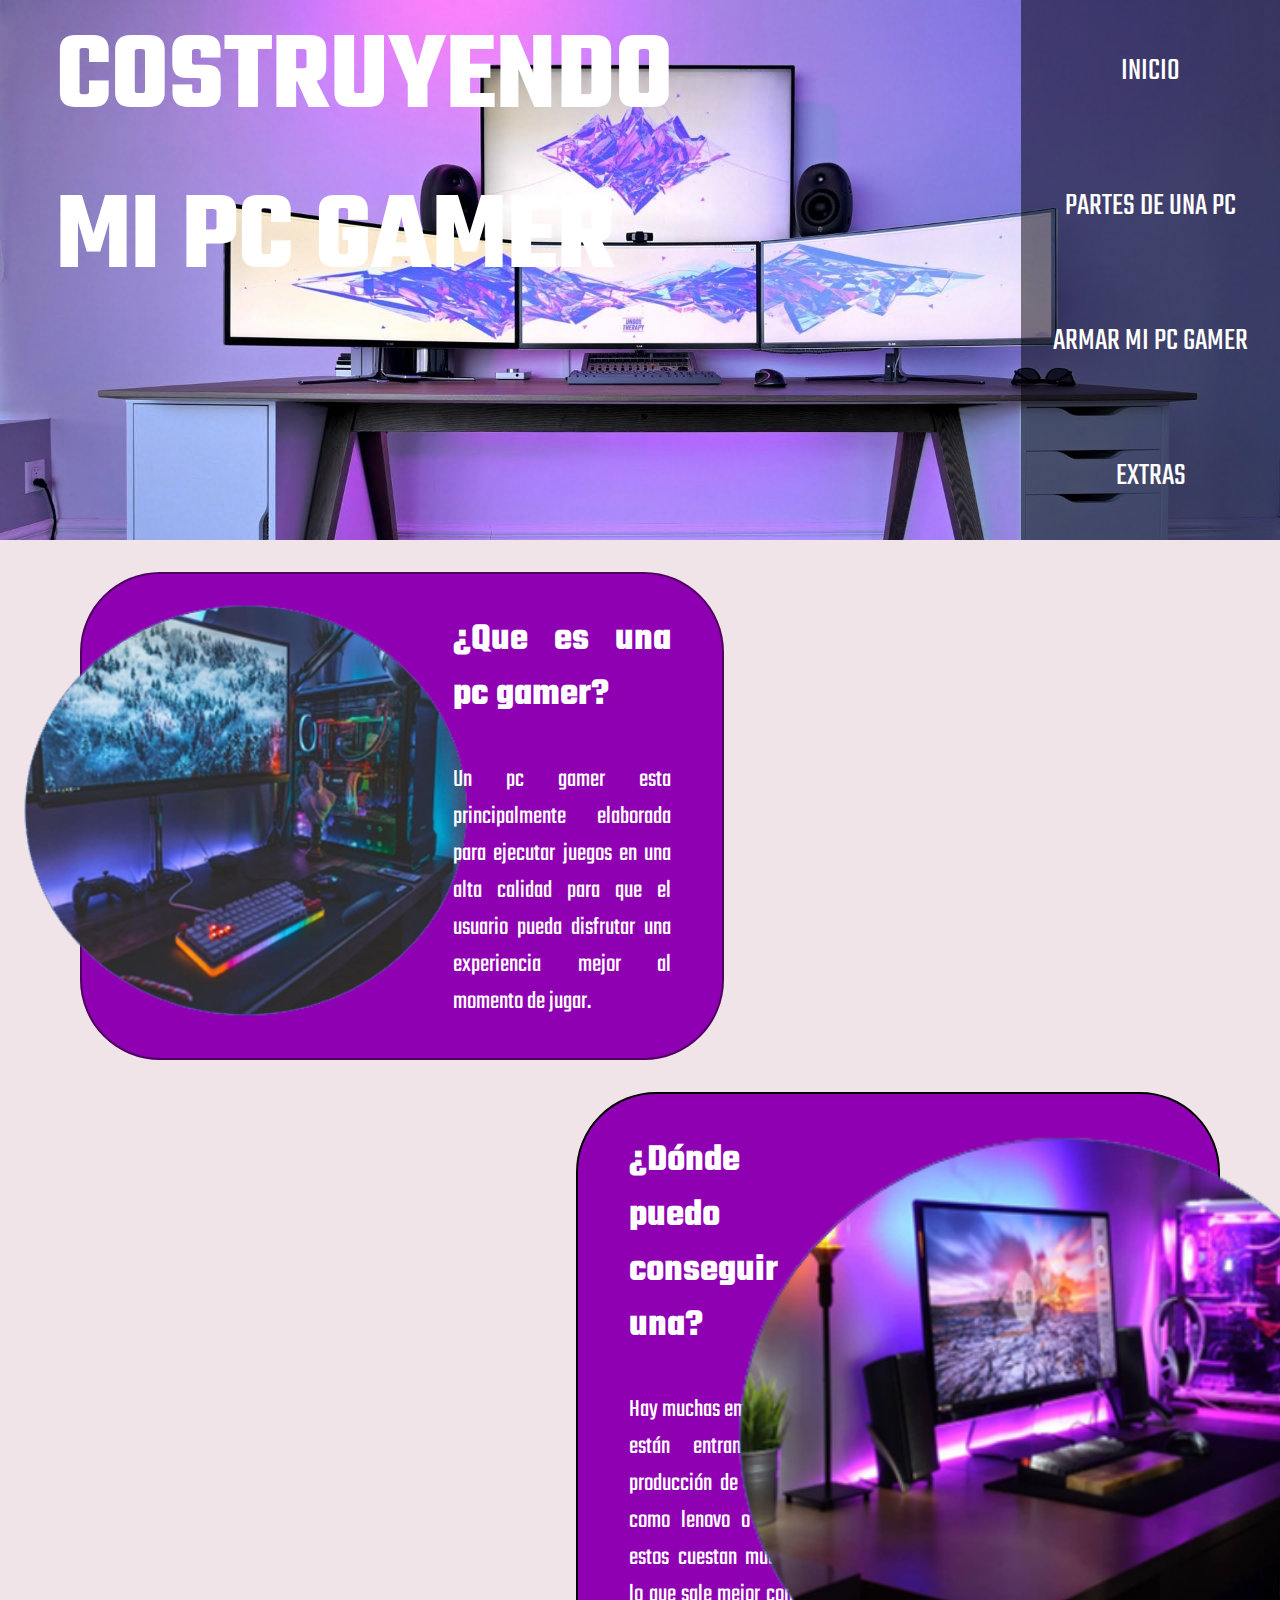
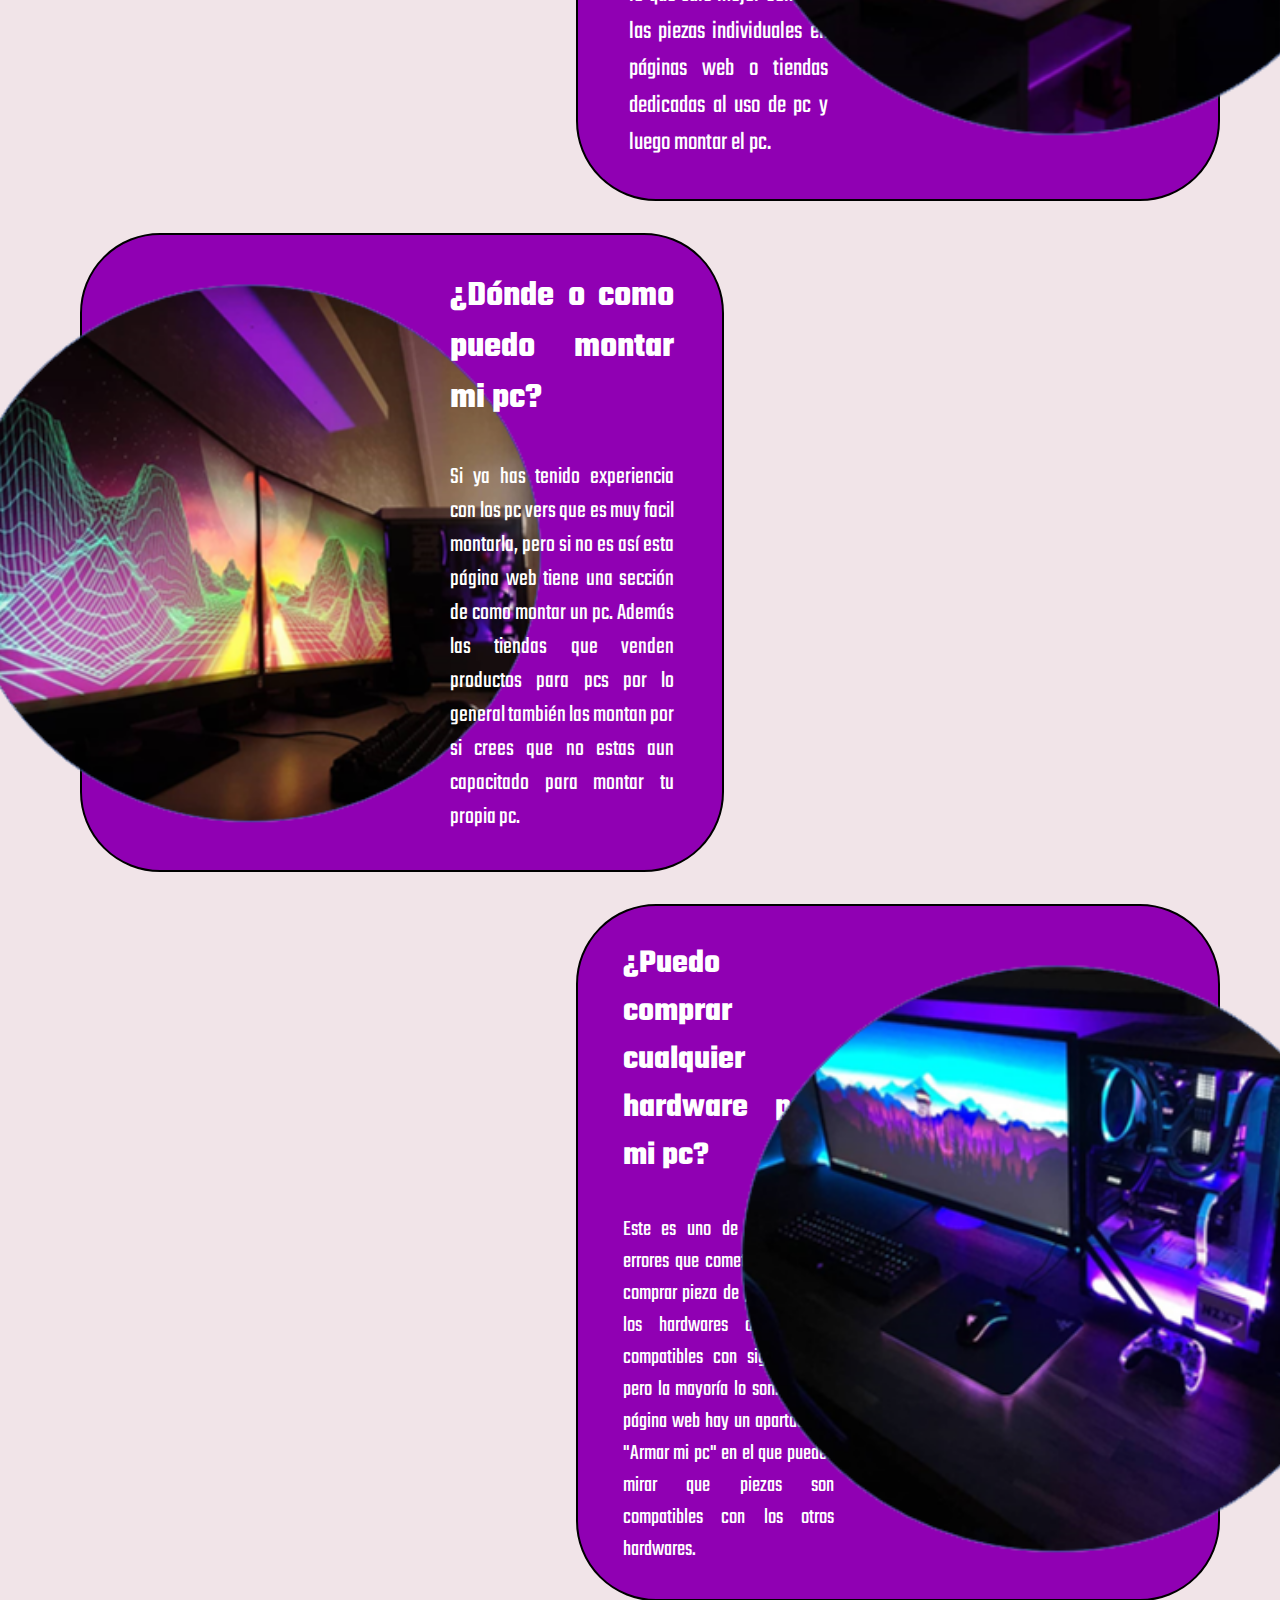
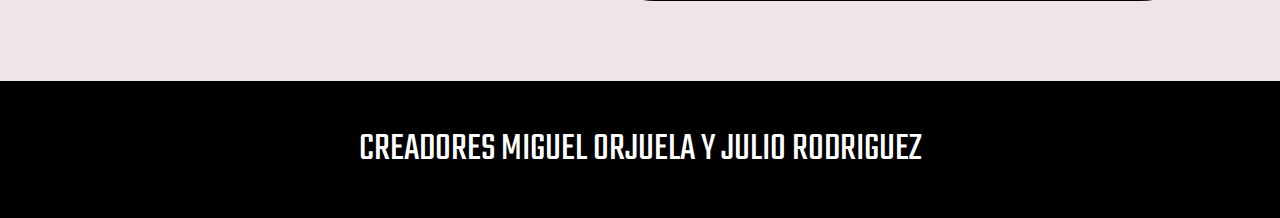
<file: index.html>
<html>
    <head>
        <title>CONSTRUYENDO MI PC</title>
        <link rel="stylesheet" type="text/css" href="estilos/SASS/estilo_index.css">
        <link href="https://fonts.googleapis.com/css?family=Teko" rel="stylesheet">
        <meta charset="utf-8">
        <meta name="viewport" content="width=device-width, initial-scale=1.0">
    </head>
    <body>
    <header>
        <div class="titulo">
            <h1>COSTRUYENDO MI PC GAMER</h1>
        </div>
        <div class="menu">
            <ul>
                <li><a href="index.html">INICIO</a></li>
                <li><a href="segundo.html">PARTES DE UNA PC</a></li>
                <li><a href="tercero.html">ARMAR MI PC GAMER</a></li>
                <li><a href="cuarto.html">EXTRAS</a></li>
            </ul>
        </div>
    </header>
    <section class="informacion">
        <section class="general1">
            <div class="imagen1">
                <img src="imagenes/img1.png">
            </div>
            <div class="texto1">
                <h2>¿Que es una pc gamer?</h2>
                    <p> Un pc gamer esta principalmente elaborada para ejecutar juegos en una alta calidad para que el  usuario pueda disfrutar una experiencia mejor al momento de jugar. </p>
            </div>
        </section>
        <section class="general2">
            <div class="texto2">
                <h2>¿Dónde puedo conseguir una?</h2>
                  <p>Hay muchas empresas que están entrando a la producción de pc gamers como lenovo o hp, pero estos cuestan mucho por lo que sale mejor comprar las piezas individuales en páginas web o tiendas dedicadas al uso de pc y luego montar el pc.</p>
            </div>
            <div class="imagen2">
                <img src="imagenes/img2.png">   
            </div>
        </section>
        <section class="general3">
            <div class="imagen3">
                <img src="imagenes/img3.png">  
            </div>
            <div class="texto3">
                <h2>¿Dónde o como puedo montar mi pc?</h2>
                  <p>Si ya has tenido experiencia con los pc vers que es muy facil montarla, pero si no es así esta página web tiene una sección de como montar un pc. Además las tiendas que venden productos para pcs por lo general también las montan por si crees que no estas aun capacitado para montar tu propia pc.</p>
            </div>
        </section>
        <section class="general4">
            <div class="texto4">
                <h2>¿Puedo comprar cualquier hardware para mi pc?</h2>
                  <p>Este es uno de los mayores errores que comete la gente al comprar pieza de pcs, no todos los hardwares de pc son compatibles con sigo mismos pero la mayoría lo son. En esta página web hay un apartado de "Armar mi pc" en el que puedes mirar que piezas son compatibles con los otros hardwares.</p>
            </div>
            <div class="imagen4">
                <img src="imagenes/img4.png">
            </div>
        </section>
    </section>
    <footer>
        <p>CREADORES MIGUEL ORJUELA Y JULIO RODRIGUEZ</p>
    </footer>
    </body>
</html>
</file>
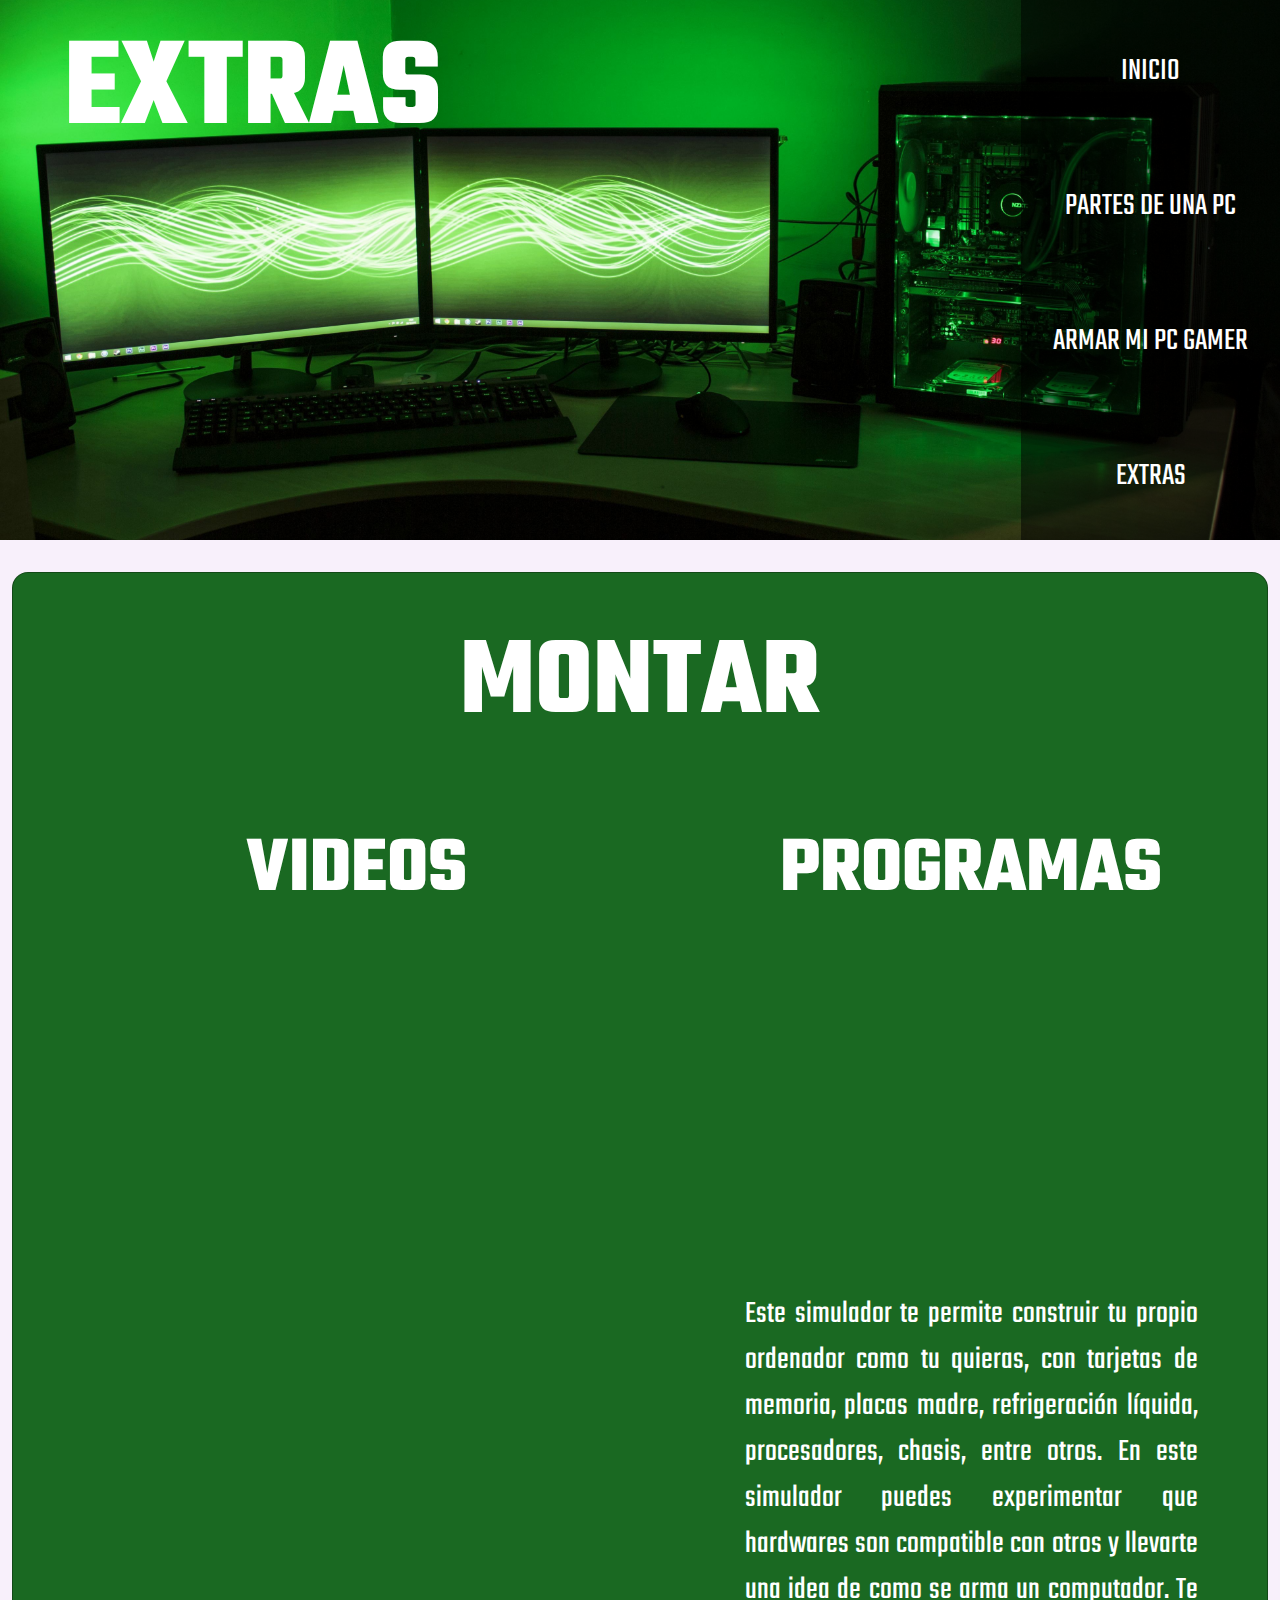
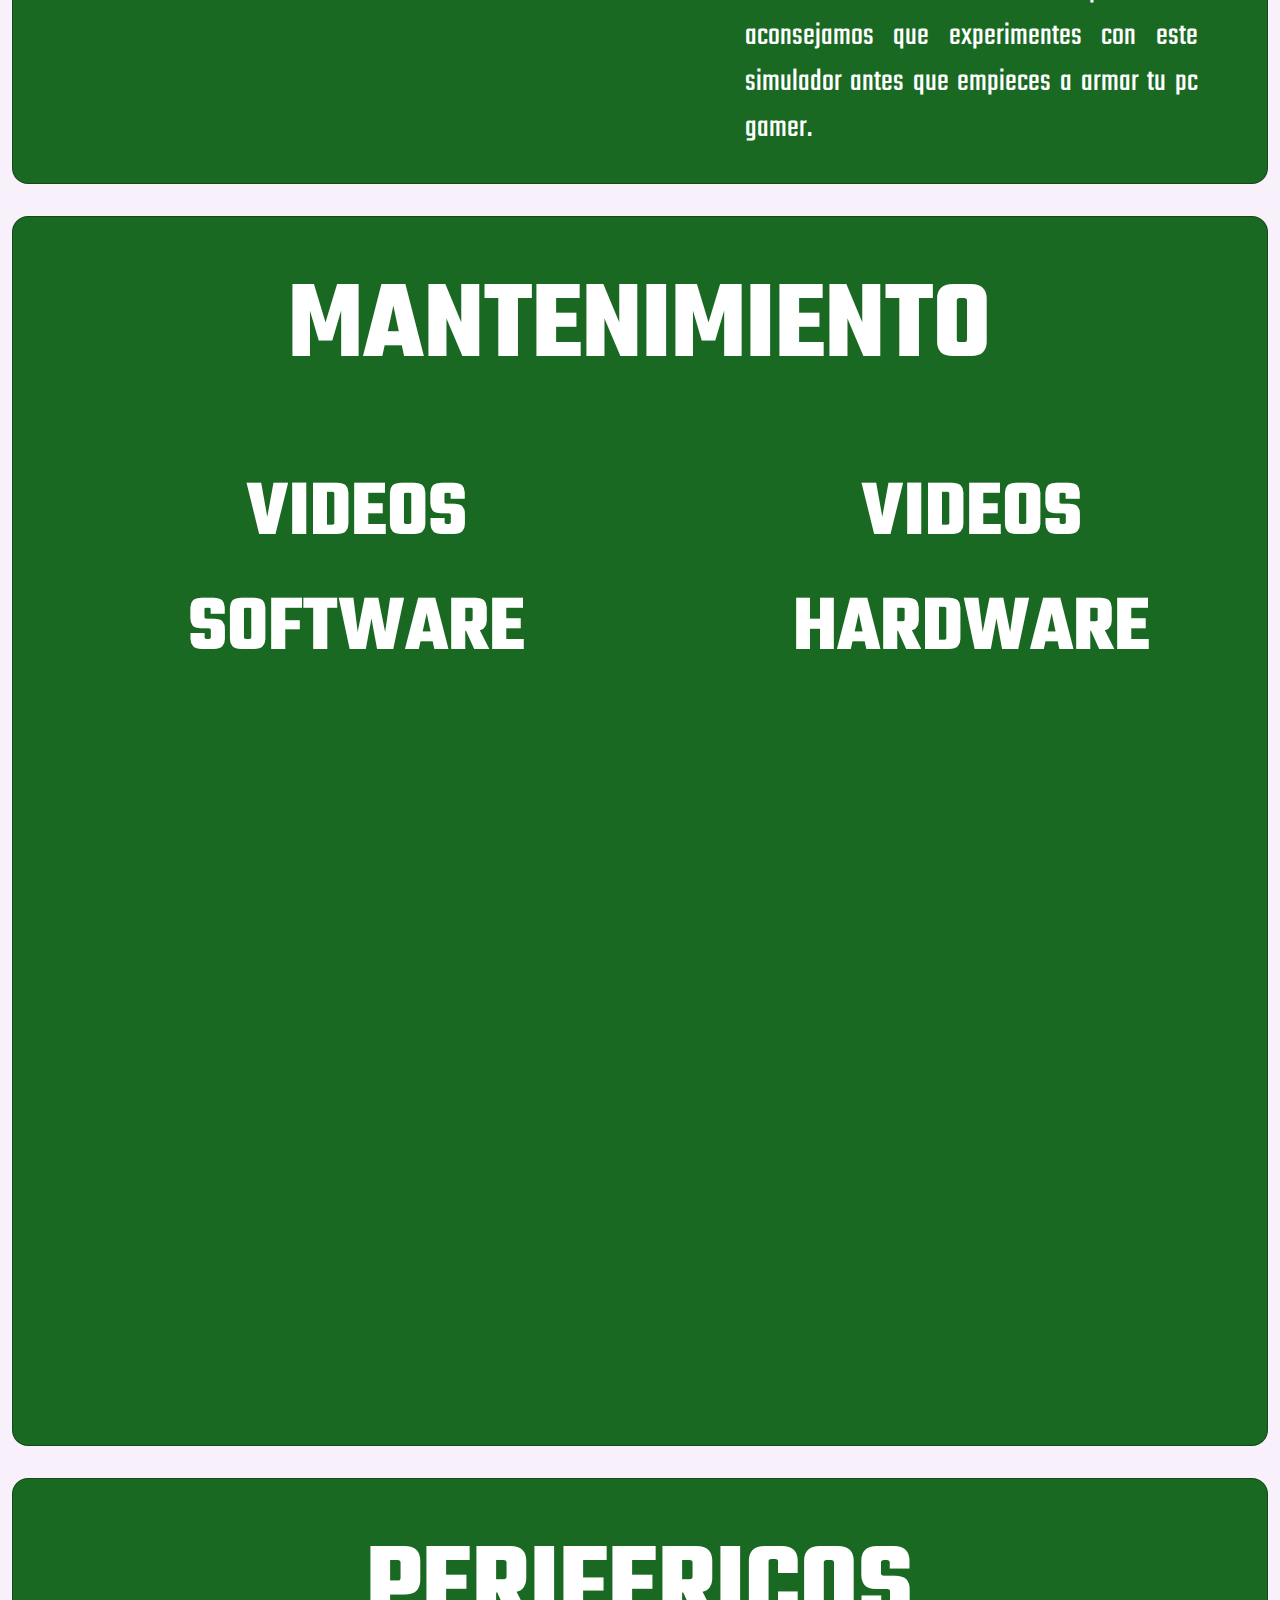
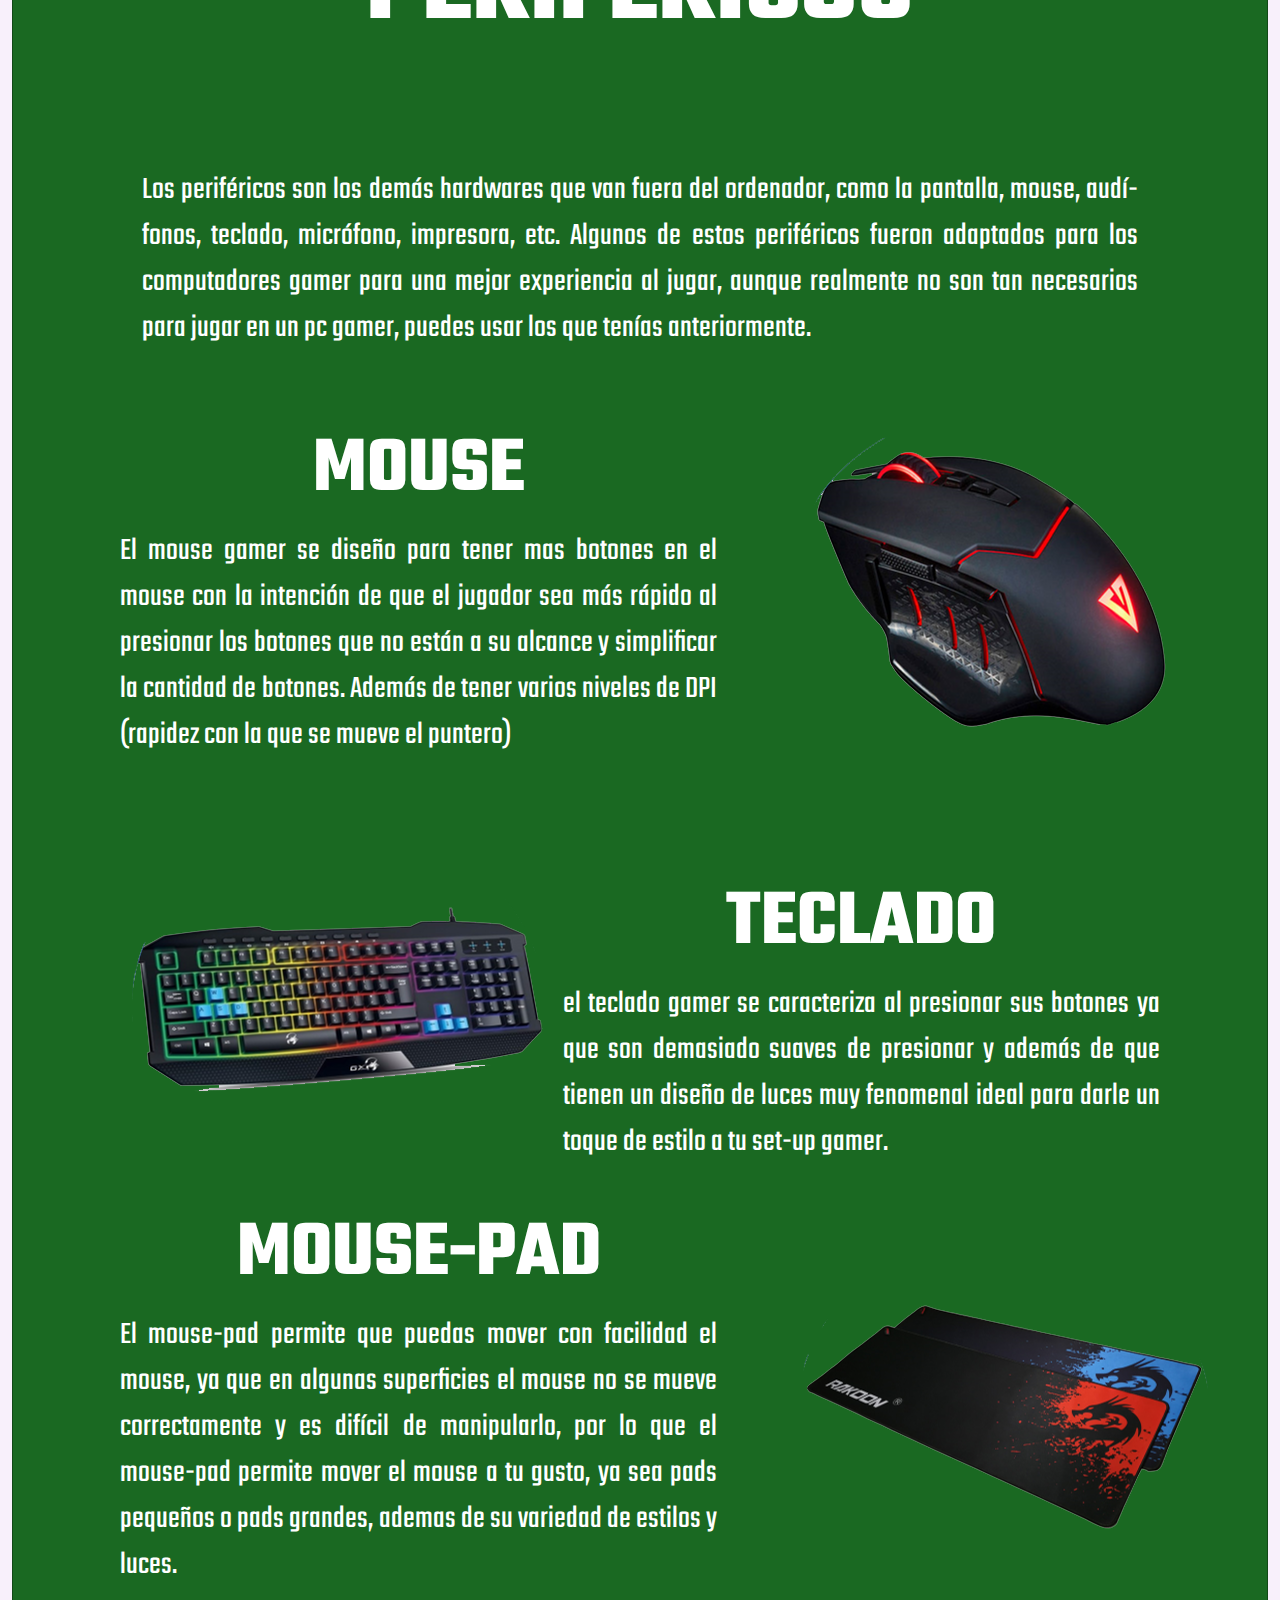
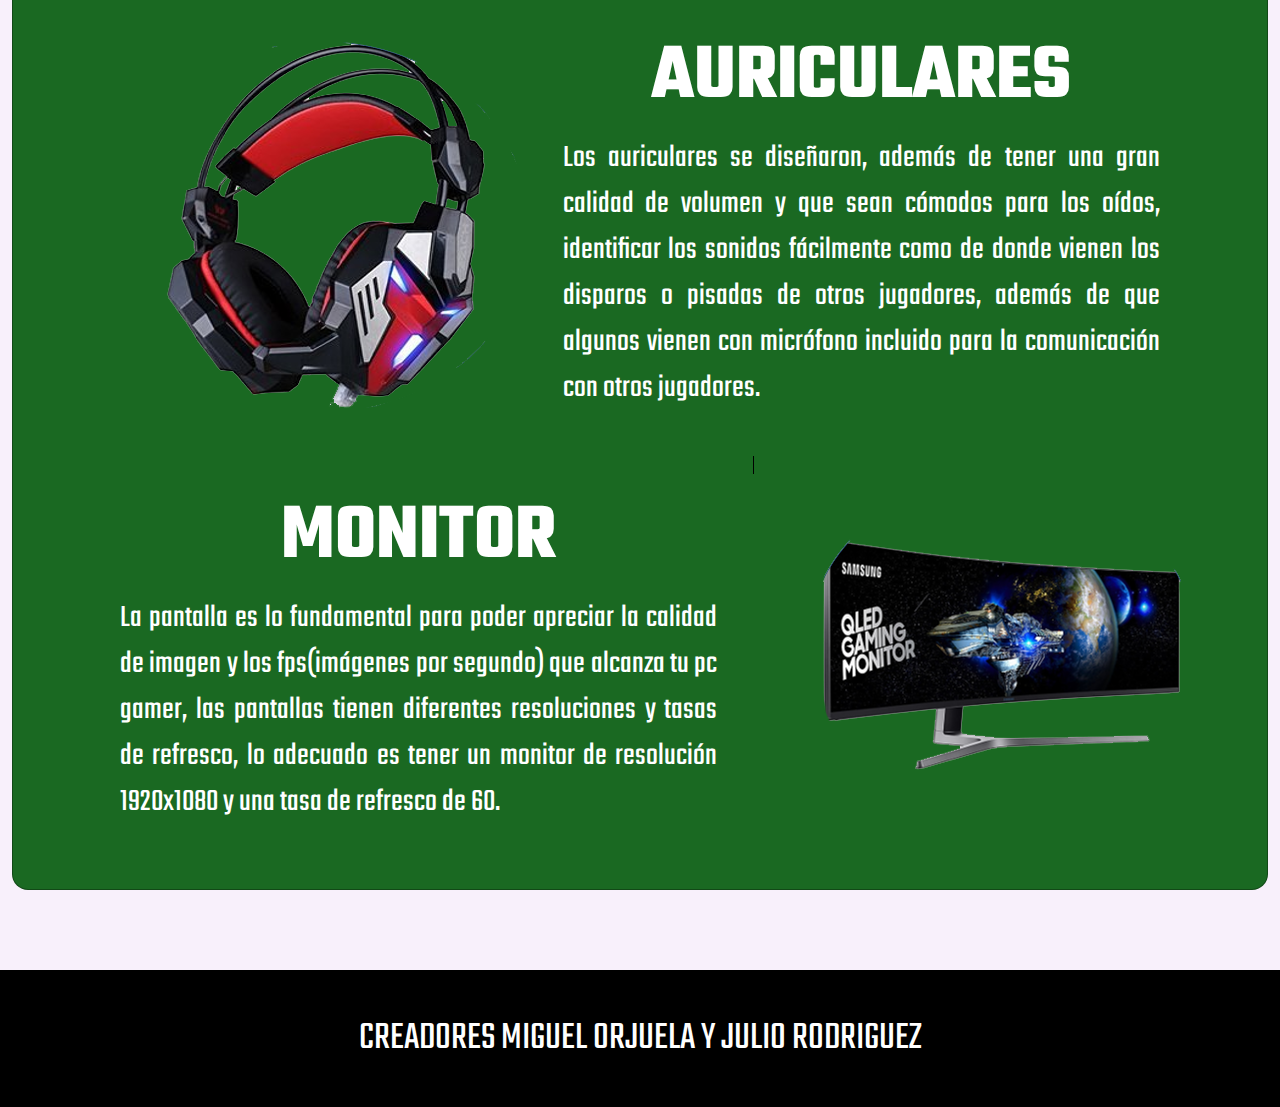
<file: cuarto.html>
<html>
<head>
    <title>CONSTRUYENDO MI PC</title>
    <link rel="stylesheet" type="text/css" href="estilos/SASS/estilo_cuarto.css">
    <link href="https://fonts.googleapis.com/css?family=Teko" rel="stylesheet">
    <meta charset="utf-8">
    <meta name="viewport" content="width=device-width, initial-scale=1.0">
</head>
<body>
    <header>
        <div class="titulo">
            <h1>EXTRAS</h1>
        </div>
        <div class="menu">
              <ul>
                <li><a href="index.html">INICIO</a></li>	
                <li><a href="segundo.html">PARTES DE UNA PC</a></li>
                <li><a href="tercero.html">ARMAR MI PC GAMER</a></li>
                <li><a href="cuarto.html">EXTRAS</a></li>
              </ul>
        </div>
    </header>
    <section class="padre">
        <div class="titulo">
            <h1>MONTAR</h1>
        </div>
        <div class="informacion">
            <div class="info_montar">
                <div class="videos">
                    <div class="titulo2">
                        <h1>VIDEOS</h1>
                    </div>
                    <div class="cosas">
                        <iframe height="315" src="https://www.youtube.com/embed/nvHuZkKRcSU" frameborder="0" allow="accelerometer; autoplay; encrypted-media; gyroscope; picture-in-picture" allowfullscreen ></iframe>
                        <iframe height="315" src="https://www.youtube.com/embed/ACo243C5tNk" frameborder="0" allow="accelerometer; autoplay; encrypted-media; gyroscope; picture-in-picture" allowfullscreen ></iframe>
                    </div>
                </div>
                <div class="programas">
                    <div class="titulo2">
                        <h1>PROGRAMAS</h1>
                    </div>
                    <div class="cosas">
                        <iframe height="315" src="https://www.youtube.com/embed/rq9IAJ7YulQ" frameborder="0" allow="accelerometer; autoplay; encrypted-media; gyroscope; picture-in-picture" allowfullscreen></iframe>
                        <p>Este simulador te permite construir tu 
                            propio ordenador como tu quieras, con 
                            tarjetas de memoria, placas madre, 
                            refrigeración lí­quida, procesadores, 
                            chasis, entre otros. En este simulador 
                            puedes experimentar que hardwares son 
                            compatible con otros y llevarte una idea 
                            de como se arma un computador. Te aconsejamos 
                            que experimentes con este simulador antes que 
                            empieces a armar tu pc gamer.</p>   
                    </div>
                </div>
            </div>
        </div>
    </section>
    <section class="padre">
        <div class="titulo">
            <h1>MANTENIMIENTO</h1>
        </div>
        <div class="informacion">
            <div class="info_mantenimiento">
                <div class="videos">
                    <div class="titulo2">
                        <h1>VIDEOS SOFTWARE</h1>
                    </div>
                    <div class="cosas">
                        <iframe width="560" height="315" src="https://www.youtube.com/embed/OKlMJ5eJnJQ" frameborder="0" allow="accelerometer; autoplay; encrypted-media; gyroscope; picture-in-picture" allowfullscreen></iframe>
                        <iframe width="560" height="315" src="https://www.youtube.com/embed/VYzR9yIy3Po" frameborder="0" allow="accelerometer; autoplay; encrypted-media; gyroscope; picture-in-picture" allowfullscreen></iframe>
                    </div>
                </div>
                <div class="programas">
                    <div class="titulo2">
                        <h1>VIDEOS HARDWARE</h1>
                    </div>
                    <div class="cosas">
                        <iframe width="560" height="315" src="https://www.youtube.com/embed/PnY6ybTPCLM" frameborder="0" allow="accelerometer; autoplay; encrypted-media; gyroscope; picture-in-picture" allowfullscreen></iframe>
                        <iframe width="560" height="315" src="https://www.youtube.com/embed/VF1rikmfaUc" frameborder="0" allow="accelerometer; autoplay; encrypted-media; gyroscope; picture-in-picture" allowfullscreen></iframe>
                    </div>
                </div>
            </div>
        </div>
    </section>
    <section class="padre">
        <div class="titulo">
            <h1>PERIFERICOS</h1>
        </div>
        <div class="informacion">
            <div class="info_perifericos">
                <div class="descripcion">
                    <div class="titulo3">
                        <P>Los periféricos son los demás hardwares que van fuera del ordenador, 
                            como la pantalla, mouse, audí­fonos, teclado, micrófono, impresora, 
                            etc. Algunos de estos periféricos fueron adaptados para los computadores 
                            gamer para una mejor experiencia al jugar, aunque realmente no son tan 
                            necesarios para jugar en un pc gamer, puedes usar los que tenías anteriormente.</P>
                    </div>
                </div>
                <div class="cosas">
                    <div class="mouse">
                        <div class="titulo3">
                            <h1>MOUSE</h1>
                            <P>El mouse gamer se diseño para tener mas botones en el mouse con la intención de 
                            que el jugador sea más rápido al presionar los botones que no están a su alcance y 
                            simplificar la cantidad de botones. Además de tener varios niveles de DPI (rapidez 
                            con la que se mueve el puntero)</P>
                        </div>
                        <div class="imagen">
                            <img src="imagenes/perifericos/mouse.png">
                        </div>
                    </div>
                    <div class="teclado">
                        <div class="imagen">
                            <img src="imagenes/perifericos/teclado.png">
                        </div>
                        <div class="titulo3">
                            <h1>TECLADO</h1>
                            <P>el teclado gamer se caracteriza al presionar sus botones ya que son demasiado 
                            suaves de presionar y además de que tienen un diseño de luces muy fenomenal ideal 
                            para darle un toque de estilo a tu set-up gamer.</P>
                        </div>
                    </div>
                    <div class="mouse-pad">
                        <div class="titulo3">
                            <h1>MOUSE-PAD</h1>
                            <P>El mouse-pad permite que puedas mover con facilidad el mouse, ya que en algunas 
                            superficies el mouse no se mueve correctamente y es difícil de manipularlo, por lo 
                            que el mouse-pad permite mover el mouse a tu gusto, ya sea pads pequeños o pads 
                            grandes, ademas de su variedad de estilos y luces.</P>
                        </div>
                        <div class="imagen">
                            <img src="imagenes/perifericos/pad.png">
                        </div>
                    </div>
                    <div class="auriculares">
                        <div class="imagen">
                            <img src="imagenes/perifericos/audi.png">
                        </div>
                        <div class="titulo3">
                            <h1>AURICULARES</h1>
                            <P>Los auriculares se diseñaron, además de tener una gran calidad de volumen y 
                            que sean cómodos para los oídos, identificar los sonidos fácilmente como de 
                            donde vienen los disparos o pisadas de otros jugadores, además de que algunos 
                            vienen con micrófono incluido para la comunicación con otros jugadores.</P>
                        </div>
                    </div>
                    <div class="monitor">
                        <div class="titulo3">
                            <h1>MONITOR</h1>
                            <P>La pantalla es lo fundamental para poder apreciar la calidad de imagen y 
                            los fps(imágenes por segundo) que alcanza tu pc gamer, las pantallas tienen 
                            diferentes resoluciones y tasas de refresco, lo adecuado es tener un monitor 
                            de resolución 1920x1080 y una tasa de refresco de 60.</P>
                        </div>
                        <div class="imagen">
                            <img src="imagenes/perifericos/pantalla.png">
                        </div>
                    </div>
                </div>
            </div>
        </div>
    </section>
    <footer>
        <p>CREADORES MIGUEL ORJUELA Y JULIO RODRIGUEZ</p>
    </footer>
</body>
</html>
</file>
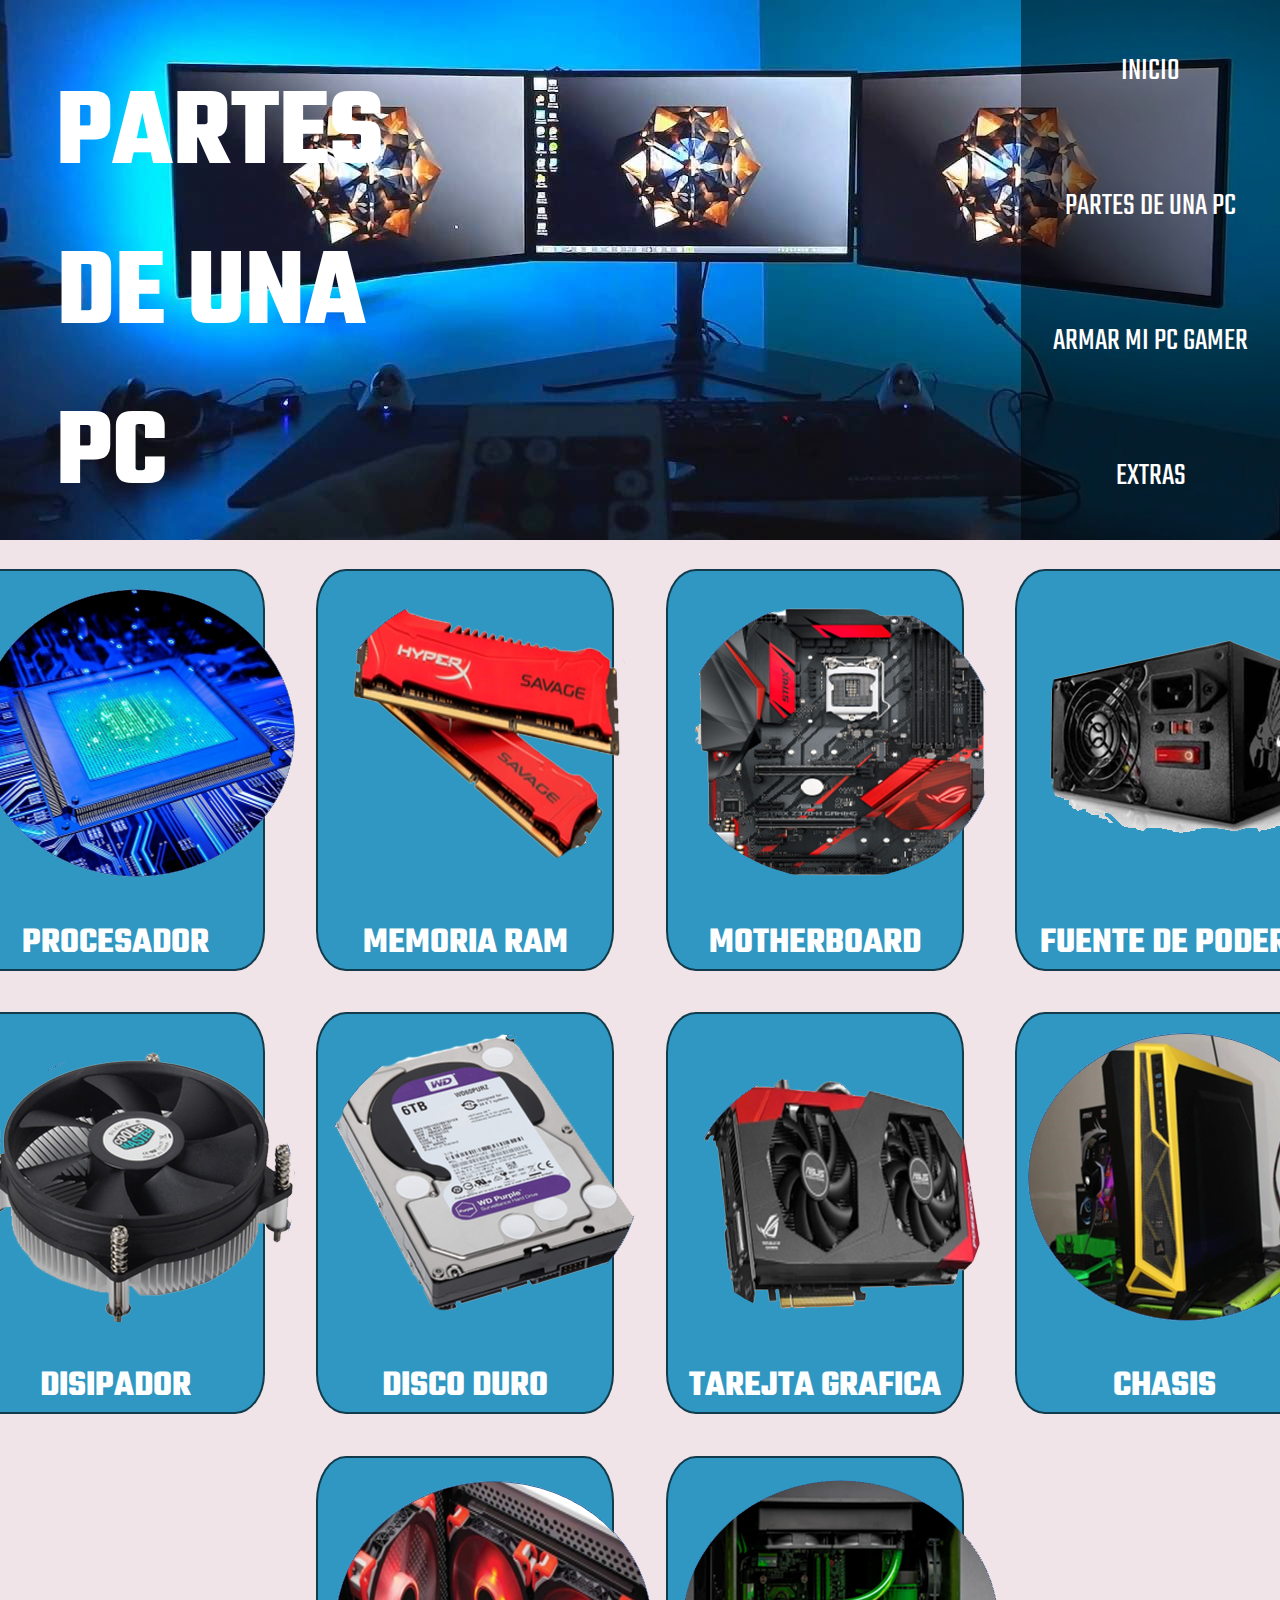
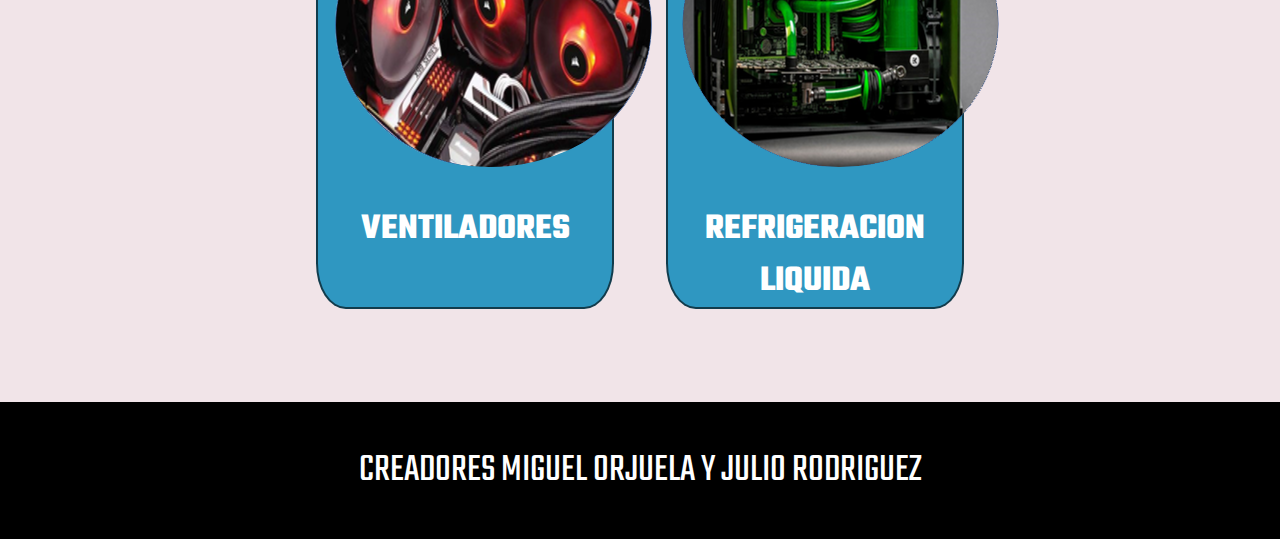
<file: segundo.html>
<html>
<head>
    <title>CONSTRUYENDO MI PC</title>
    <link rel="stylesheet" type="text/css" href="estilos/SASS/estilo_segundo.css">
    <link href="https://fonts.googleapis.com/css?family=Teko" rel="stylesheet">
    <meta charset="utf-8">
    <meta name="viewport" content="width=device-width, initial-scale=1.0">
</head>
<body>
    <header>
        <div class="titulo">
            <h1>PARTES DE UNA PC</h1>
        </div>
        <div class="menu">
              <ul>
                <li><a href="index.html">INICIO</a></li>	
                <li><a href="segundo.html">PARTES DE UNA PC</a></li>
                <li><a href="tercero.html">ARMAR MI PC GAMER</a></li>
                <li><a href="cuarto.html">EXTRAS</a></li>
              </ul>
        </div>
    </header>
    <section class="partes1">
        <div class="procesador">
            <img src="imagenes/proce.png"><h1>PROCESADOR</h1>
        </div>
        <div class="ram">
                <img src="imagenes/ram.png"><h1>MEMORIA RAM</h1>
            </div>
        <div class="motherboard">
            <img src="imagenes/moth.png"><h1>MOTHERBOARD</h1>
        </div>
        <div class="fuente">
            <img src="imagenes/fue.png"><h1>FUENTE DE PODER</h1>
        </div>
    </section>
    <section class="informacion_1">
            <div class="informacion1">
                <div class="texto">
                    <h1>DESCRIPCION</h1>
                    <a href="https://www.aboutespanol.com/procesador-que-es-como-funciona-y-cual-comprar-841135" target="blank">
                        <p>El procesador, también conocido como CPU o micro, 
                        es el cerebro del PC. Sus funciones principales incluyen
                        el manejo del sistema operativo, la ejecución de las
                        aplicaciones y la coordinación de los diferentes dispositivos
                        que componen el equipo.</p></a>
                </div>
                <div class="marcas">
                    <h1>MARCAS RECONOCIDAS</h1>
                    <img src="imagenes/marc procesadores.png">
                </div>
            </div>
            <div class="informacion2">
                    <p>info de ram</p>
            </div>
            <div class="informacion3">
                    <p>hola quey</p>
            </div>
            <div class="informacion4">
                    <p>hola quey</p>
            </div>
    </section>
    <section class="partes2">
        <div class="disipador">
            <img src="imagenes/dis.png"><h1>DISIPADOR</h1>
        </div>
        <div class="disco">
            <img src="imagenes/disc.png"><h1>DISCO DURO</h1>
            </div>
        <div class="tarjeta">
            <img src="imagenes/tar.png"><h1>TAREJTA GRAFICA</h1>
        </div>
        <div class="chasis">
            <img src="imagenes/cha.png"><h1>CHASIS</h1>
        </div>
    </section>    
    <section class="informacion_2">
            <div class="informacion5">
                    <p>hola quey</p>
            </div>
            <div class="informacion6">
                    <p>hola quey</p>
            </div>
            <div class="informacion7">
                    <p>hola quey</p>
            </div>
            <div class="informacion8">
                    <p>hola quey</p>
            </div>
    </section>
    <section class="partes3">
        <div class="ventilador">
            <img src="imagenes/venti.png"><h1>VENTILADORES</h1>
        </div>
        <div class="refrigeracion">
            <img src="imagenes/liqu.png"><h1>REFRIGERACION LIQUIDA</h1>
        </div>
    </section>
    <section class="informacion_3">
            <div class="informacion9">
                    <p>hola quey</p>
            </div>
            <div class="informacion10">
                    <p>hola quey</p>
            </div>
    </section>
    <footer>
        <p>CREADORES MIGUEL ORJUELA Y JULIO RODRIGUEZ</p>
    </footer>
    <script src="js/jquery-3.3.1.min.js"></script>
    <script src="js/js_segundo.js"></script>
</body>
</html>
</file>
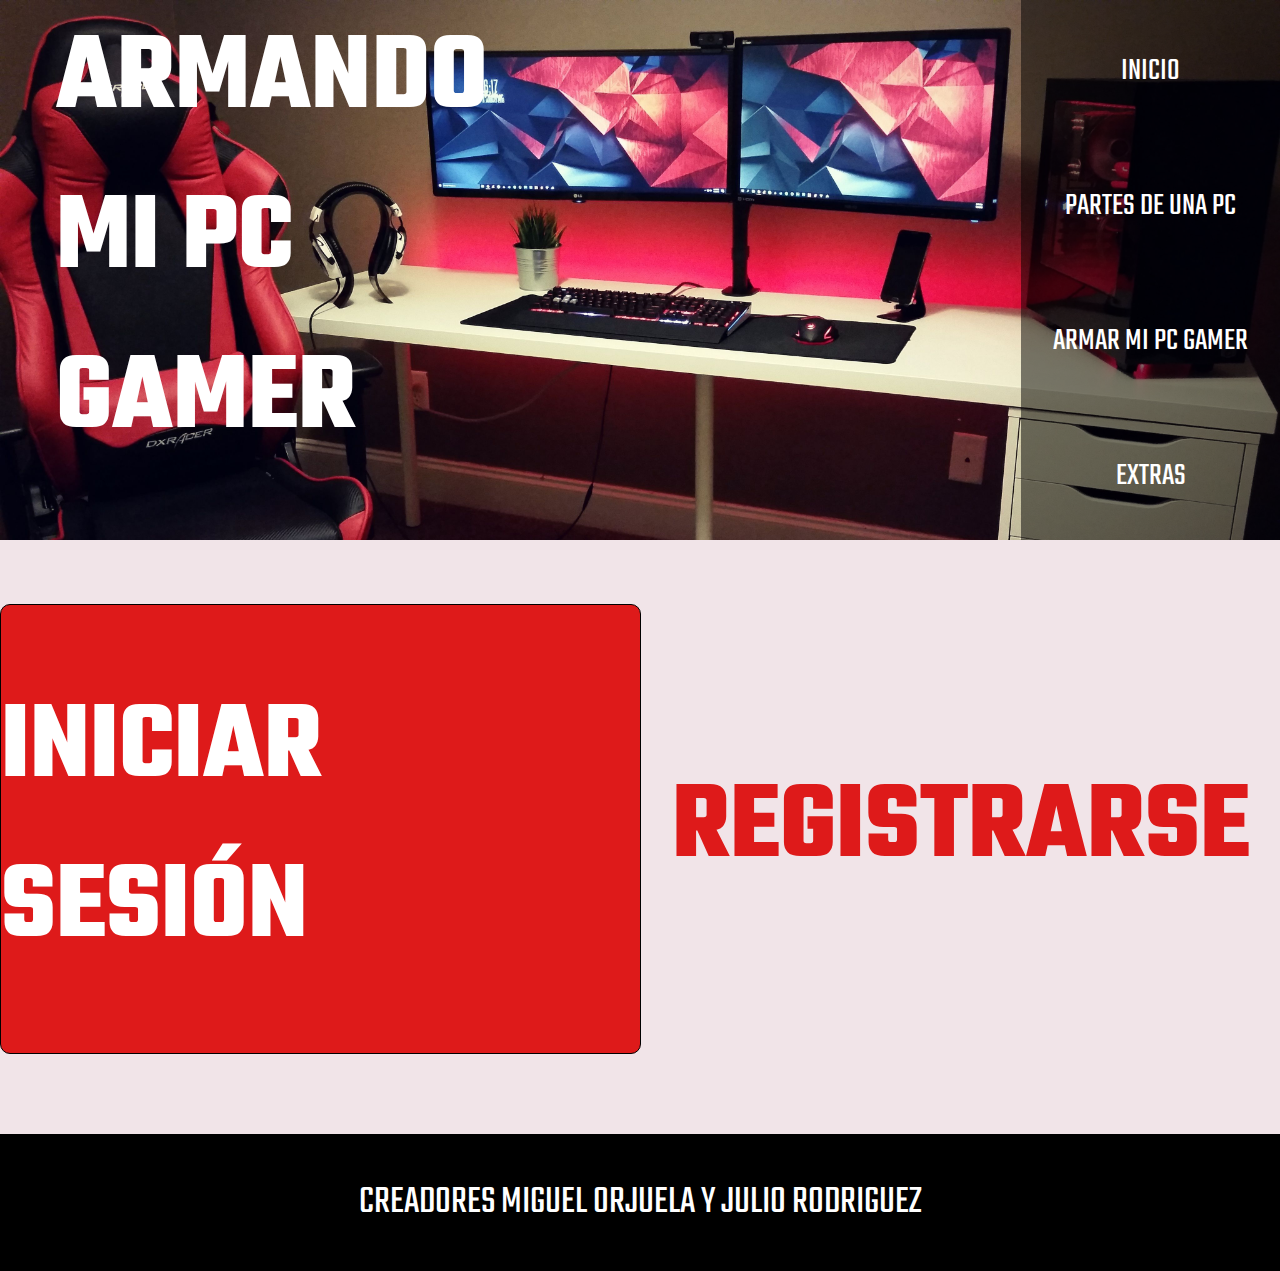
<file: tercero.html>
<html>
<head>
    <title>CONSTRUYENDO MI PC</title>
    <link rel="stylesheet" type="text/css" href="estilos/SASS/estilo_tercero.css">
    <link href="https://fonts.googleapis.com/css?family=Teko" rel="stylesheet">
    <meta charset="utf-8">
    <meta name="viewport" content="width=device-width, initial-scale=1.0">
    <script src="js/jquery-3.3.1.min.js"></script>
</head>
<body>
    <header>
        <div class="titulo">
            <h1>ARMANDO MI PC GAMER</h1>
        </div>
        <div class="menu">
              <ul>
                <li><a href="index.html">INICIO</a></li>	
                <li><a href="segundo.html">PARTES DE UNA PC</a></li>
                <li><a href="tercero.html">ARMAR MI PC GAMER</a></li>
                <li><a href="cuarto.html">EXTRAS</a></li>
              </ul>
        </div>
    </header>
    <section class="panel">
        <div class="iniciar">
            <h1>INICIAR SESIÓN</h1>
            <form action="php/cn.php" method="POST" class="formulario">
                <p>Usuario</p>
                <input type="text" class="user" name="usuario">
                <p>Contraseña</p>
                <input type="password" class="password" name="clave">
                <input type="submit" class="enviar" value="ENVIAR">
            </form>
        </div>
        <div class="registrarse">
            <h1>REGISTRARSE</h1>
            <form action="php/registrar.php" method="POST" class="formulario2">
                <div class="campos_1">
                    <div class="textos1">
                        <p>Nombre completo <input type="text" class="nombre" name="nombreusuario"></p>
                        <p>Usuario <input type="text" class="user" name="usuario"></p>
                        <p>Correo <input type="email" class="correo" name="correo"></p>
                    </div>
                </div>
                <div class="campos_2">
                    <div class="textos2">
                        <p>Contraseña <input type="password" class="password" name="clave"></p>
                        <input type="submit" class="enviar" value="REGISTRARSE">
                    </div>
                </div>
            </form>
        </div>
    </section>
    <footer>
    <p>CREADORES MIGUEL ORJUELA Y JULIO RODRIGUEZ</p>
    </footer>
    <script src="js/jquery-3.3.1.min.js"></script>
    <script src="js/js_tercero.js"></script>
</body>
</html>
</file>
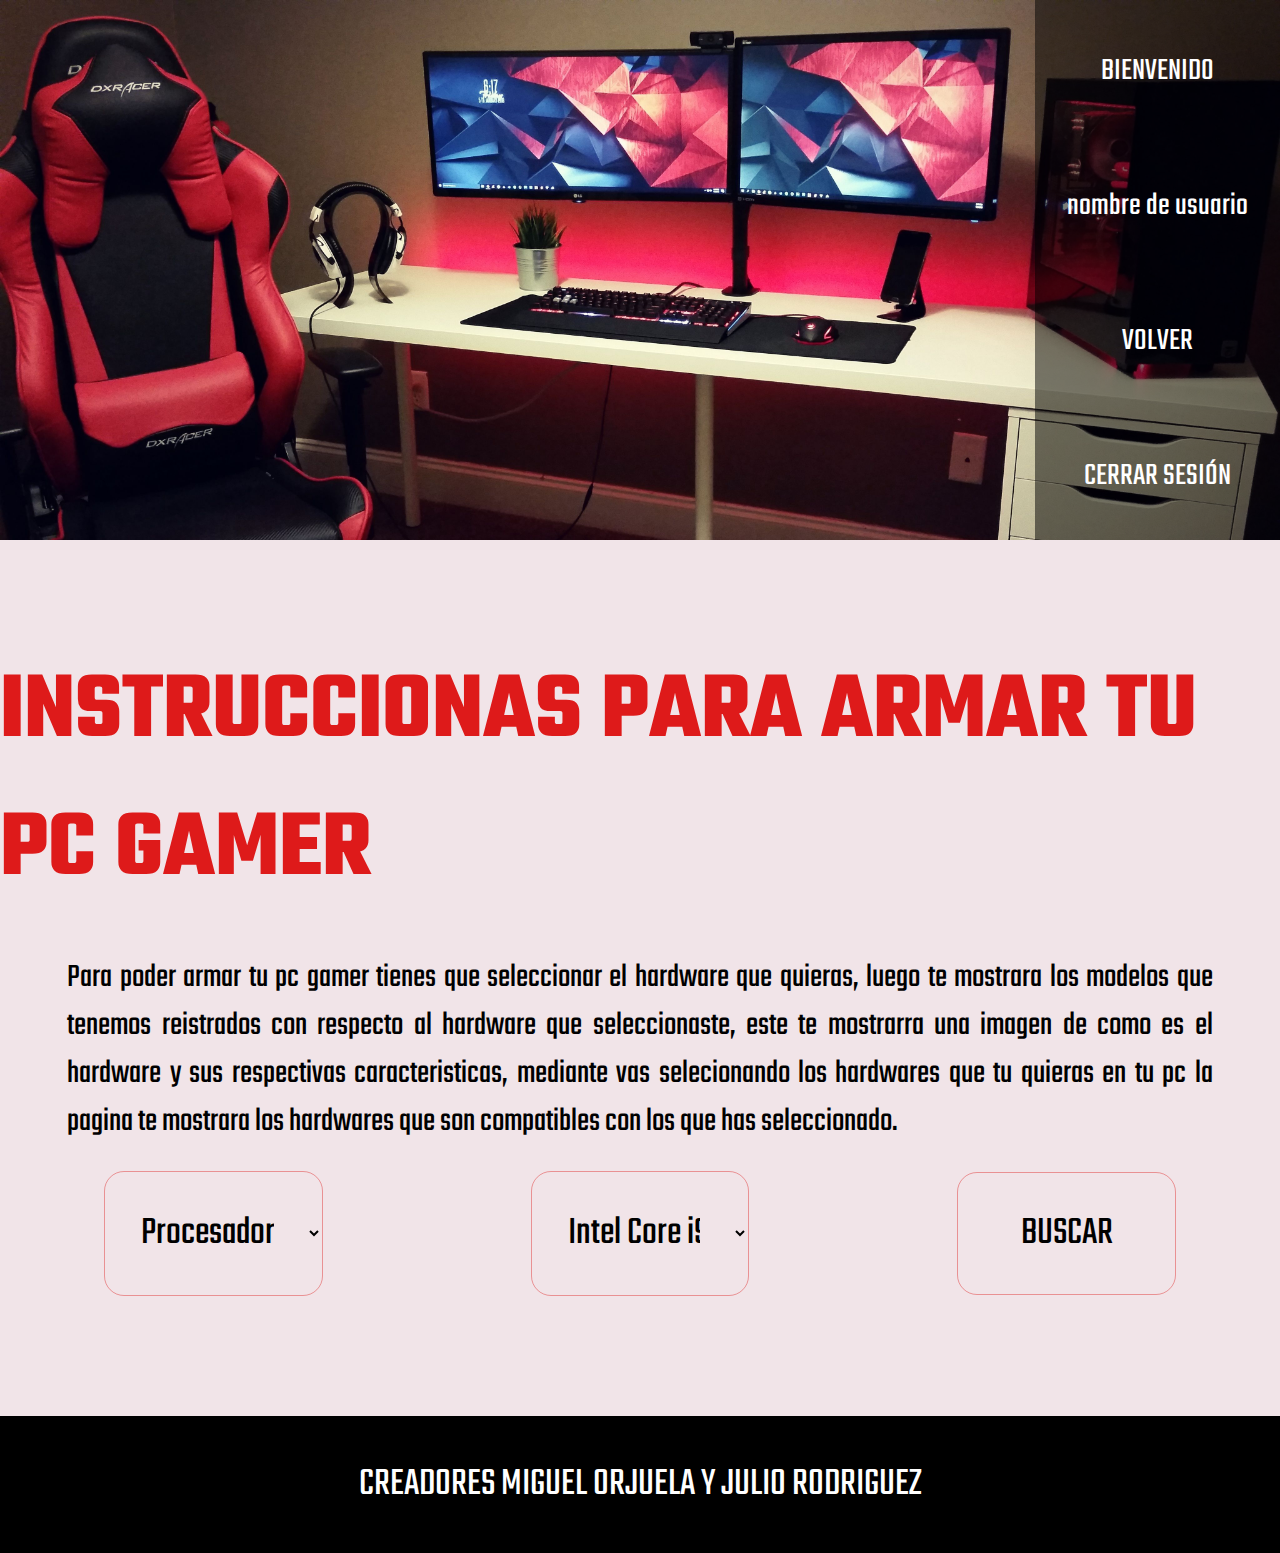
<file: usuario.html>
<html>
<head>
    <title>CONSTRUYENDO MI PC</title>
    <link rel="stylesheet" type="text/css" href="estilos/SASS/estilo_tercero.css">
    <link href="https://fonts.googleapis.com/css?family=Teko" rel="stylesheet">
    <meta charset="utf-8">
    <meta name="viewport" content="width=device-width, initial-scale=1.0">
    <script src="js/jquery-3.3.1.min.js"></script>
</head>
<body>
    <header>
        <div class="menu2">
            <ul>
                <li><a >BIENVENIDO</a></li>	
                <li><a >nombre de usuario</a></li>
                <li class="volver"><a href="tercero.html">VOLVER</a></li>	
                <li class="cerrar"><a href="tercero.html">CERRAR SESIÓN</a></li>
            </ul>
        </div>
    </header>
    </section>
    <section class="instrucciones">
        <div class="titulo">
            <h1>INSTRUCCIONAS PARA ARMAR TU PC GAMER</h1>
            <p>Para poder armar tu pc gamer tienes que seleccionar el hardware que quieras, luego te mostrara 
            los modelos que tenemos reistrados con respecto al hardware que seleccionaste, este te mostrarra una 
            imagen de como es el hardware y sus respectivas caracteristicas, mediante vas selecionando
            los hardwares que tu quieras en tu pc la pagina te mostrara los hardwares que son compatibles con los que 
            has seleccionado.  </p>
        </div>
    </section>
    <section class="armar">
        <div class="hard">
            <select class="hardwares">
                <option value="procesador">Procesador</option>
                <option value="motherboard">Motherboard</option>
                <option value="fuente">Fuentes de poder</option>
                <option value="disipador">Disipador y ventiladores</option>
                <option value="discoduro">Disco duro</option>
                <option value="tarjeta">Tarjeta grafica</option>
                <option value="chasis">Chasis</option>
                <option value="refrigeracion">Refrigeraci�n liquida</option>
            </select>
        </div>
        <div class="mod">
            <select class="modelos_procesador">
                <option value="pro1">Intel Core i9-9960X</option>
                <option value="pro2">Intel Core i9-9920X</option>
                <option value="pro3">Intel Core i9-9820X</option>
                <option value="pro4">Intel Core i7-8565U</option>
                <option value="pro5">Intel Core i7-8086K</option>
                <option value="pro6">Intel Core i7-8750H</option>
                <option value="pro7">AMD Ryzen 7 Pro 2700X</option>
                <option value="pro8">AMD Ryzen 5 Pro 1600</option>
                <option value="pro9">AMD Ryzen 3 Pro 1300</option>
                <option value="pro10">AMD Ryzen 3 Pro 2300U</option>
            </select>
            <select class="modelos_motherboard">
                <option value="mot1">Z390 Phantom Gaming 9</option>
                <option value="mot2">Z270 Extreme4</option>
                <option value="mot3">Fatal1ty X470 Gaming K4</option>
                <option value="mot4">Fatal1ty X399 Professional Gaming</option>
                <option value="mot5">X399 Taichi</option>
                <option value="mot6">TUF Z370-PLUS GAMING</option>
                <option value="mot7">TUF B350M-PLUS GAMING</option>
                <option value="mot8">ROG STRIX H270F GAMING</option>
                <option value="mot9">PRIME H310-PLUS</option>
                <option value="mot10">TUF B450-PLUS GAMING</option>
            </select>
            <select class="modelos_fuente">
                <option value="mot1">Platimax DF, 600 W</option>
                <option value="mot2">NAXN, 450 W</option>
                <option value="mot3">NAXN, 500 W</option>
                <option value="mot4">VS450</option>
                <option value="mot5">VS550</option>
                <option value="mot6">Urano SX 500W</option>
                <option value="mot7">S12II 430W</option>
                <option value="mot8">S12II 520W</option>
                <option value="mot9">430W</option>
                <option value="mot10">G550M</option>
            </select>
            <select class="modelos_disipador">
                <option value="mot1">Hyper H412R</option>
                <option value="mot2">Pure Rock Slim</option>
                <option value="mot3">Alpine 12 Passive</option>
                <option value="mot4">ETS-N30R-HE</option>
                <option value="mot5">Hyper 212X</option>
                <option value="mot6">Hyper 412S</option>
                <option value="mot7">ETS-N30R-TAA</option>
                <option value="mot8">Juno X</option>
                <option value="mot9">Juno X RGB</option>
                <option value="mot10">Gammaxx 400</option>
            </select>
            <select class="modelos_discoduro"></select>
            <select class="modelos_tarjeta">
                <option value="mot1">GeForce GT 1030 2G perfil bajo</option>
                <option value="mot2">Radeon RX 550 D5 2G</option>
                <option value="mot3">Radeon RX 550 Gaming OC 2G</option>
                <option value="mot4">GTX 1060 Dual 3GB</option>
                <option value="mot5">RX 580 GTS XXX Edition</option>
                <option value="mot6">GTX 1060 Dual</option>
                <option value="mot7">GTX 1070 Dual OC</option>
                <option value="mot8">RX Vega 64 Air Boost 8G OC</option>
                <option value="mot9">GTX 1080 AMP! Edition</option>
                <option value="mot10">RTX 2080 Ti Windforce OC 11G</option>
            </select>
            <select class="modelos_chasis">
                <option value="mot1">Noctis 450 ROG</option>
                <option value="mot2">Graphite 760T</option>
                <option value="mot3">Obsidian 750D</option>
                <option value="mot4">Dark Base Pro 900 rev. 2</option>
                <option value="mot5">Dark Base 900</option>
                <option value="mot6">Dark Base Pro 900</option>
                <option value="mot7">Aorus AC300W</option>
                <option value="mot8">Dark Base 700</option>
                <option value="mot9">Enthoo Pro</option>
                <option value="mot10">Enthoo Pro (sin ventana)</option>
            </select>
            <select class="modelos_refrigeracion">
                <option value="mot1">MasterLiquid ML120R RGB</option>
                <option value="mot2">MasterLiquid ML120L RGB</option>
                <option value="mot3">Liqmax II 120</option>
                <option value="mot4">Seidon 120V Ver.2</option>
                <option value="mot5">Hydro Series H60</option>
                <option value="mot6">MasterLiquid ML240R RGB</option>
                <option value="mot7">Silent Loop, 240 mm</option>
                <option value="mot8">Liqmax II 240</option>
                <option value="mot9">Water 3.0 Riing RGB 240</option>
                <option value="mot10">MasterLiquid Pro 240</option>
            </select>
        </div>
        <div class="boton">
            <input type="button" class="buscar" value="BUSCAR">
        </div>
    </section>
    <footer>
        <p>CREADORES MIGUEL ORJUELA Y JULIO RODRIGUEZ</p>
    </footer>
    <script src="js/jquery-3.3.1.min.js"></script>
    <script src="js/js_tercero.js"></script>
</body>
</html>
</file>
<file: estilos/SASS/estilo_index.css>
* {
  margin: 0%;
}

body {
  font-family: 'Teko', sans-serif;
  color: white;
  background-color: #F1E4E8;
}

header {
  display: -webkit-box;
  display: -ms-flexbox;
  display: flex;
  background-image: url(../../imagenes/fondos/fondo.jpg);
  width: 100%;
  height: 60%;
  background-size: cover;
}

header .titulo {
  display: -webkit-box;
  display: -ms-flexbox;
  display: flex;
  color: white;
  width: 30%;
  height: 100%;
  font-size: 3.5em;
  padding: 0em 1em;
}

header .menu {
  display: -webkit-inline-box;
  display: -ms-inline-flexbox;
  display: inline-flex;
  width: 70%;
  height: 100%;
  -webkit-box-pack: end;
      -ms-flex-pack: end;
          justify-content: flex-end;
  font-size: 2em;
  text-align: center;
}

header .menu ul {
  margin: 0em;
  padding: 0em;
  background-color: rgba(0, 0, 0, 0.5);
}

header .menu ul li {
  height: 25%;
  display: block;
}

header .menu ul li a {
  height: 35%;
  color: white;
  display: -webkit-box;
  display: -ms-flexbox;
  display: flex;
  padding: 1.5em 1em;
  text-decoration: none;
  -webkit-box-pack: center;
      -ms-flex-pack: center;
          justify-content: center;
  -webkit-transition-duration: 0.5s;
          transition-duration: 0.5s;
}

header .menu ul li a:hover {
  background-color: #993399;
}

.informacion h2 {
  margin-bottom: 1em;
}

.informacion .general1 {
  display: -webkit-box;
  display: -ms-flexbox;
  display: flex;
  width: 50%;
  border-radius: 5em;
  border: 0.18em solid rgba(0, 0, 0, 0.445);
  background: #9000B3;
  margin-left: 5em;
  margin-top: 2em;
}

.informacion .general1 .imagen1 {
  display: -webkit-box;
  display: -ms-flexbox;
  display: flex;
  width: 50%;
  -webkit-box-pack: center;
      -ms-flex-pack: center;
          justify-content: center;
  margin: 0;
}

.informacion .general1 .texto1 {
  padding: 1.5em 2em;
  font-size: 1.6em;
  text-align: justify;
  width: 50%;
  -webkit-box-pack: center;
      -ms-flex-pack: center;
          justify-content: center;
}

.informacion .general2 {
  display: -webkit-box;
  display: -ms-flexbox;
  display: flex;
  width: 50%;
  border-radius: 5em;
  border: 0.18em solid black;
  background: #9000B3;
  margin-left: 45%;
  margin-top: 2em;
}

.informacion .general2 .imagen2 {
  display: -webkit-box;
  display: -ms-flexbox;
  display: flex;
  width: 53%;
  -webkit-box-pack: center;
      -ms-flex-pack: center;
          justify-content: center;
}

.informacion .general2 .texto2 {
  padding: 1.5em 2em;
  font-size: 1.6em;
  text-align: justify;
  width: 50%;
}

.informacion .general3 {
  display: -webkit-box;
  display: -ms-flexbox;
  display: flex;
  width: 50%;
  border-radius: 5em;
  border: 0.18em solid black;
  background: #9000B3;
  margin-left: 5em;
  margin-top: 2em;
}

.informacion .general3 .imagen3 {
  display: -webkit-box;
  display: -ms-flexbox;
  display: flex;
  width: 50%;
  -webkit-box-pack: center;
      -ms-flex-pack: center;
          justify-content: center;
}

.informacion .general3 .texto3 {
  padding: 1.5em 2em;
  font-size: 1.5em;
  text-align: justify;
  width: 50%;
}

.informacion .general4 {
  display: -webkit-box;
  display: -ms-flexbox;
  display: flex;
  width: 50%;
  border-radius: 5em;
  border: 0.18em solid black;
  background: #9000B3;
  margin-left: 45%;
  margin-top: 2em;
}

.informacion .general4 .imagen4 {
  display: -webkit-box;
  display: -ms-flexbox;
  display: flex;
  width: 53%;
  -webkit-box-pack: center;
      -ms-flex-pack: center;
          justify-content: center;
}

.informacion .general4 .texto4 {
  padding: 1.5em 2em;
  font-size: 1.4em;
  text-align: justify;
  width: 50%;
}

footer {
  background: black;
  padding: 1em;
  margin-top: 2em;
  font-size: 2.5em;
  text-align: center;
}

@media screen and (max-width: 1100px) {
  header {
    -webkit-box-orient: vertical;
    -webkit-box-direction: reverse;
        -ms-flex-direction: column-reverse;
            flex-direction: column-reverse;
  }
  header .titulo {
    display: -webkit-box;
    display: -ms-flexbox;
    display: flex;
    width: 34.2%;
    font-size: 2em;
    -webkit-box-pack: center;
        -ms-flex-pack: center;
            justify-content: center;
    -webkit-box-align: center;
        -ms-flex-align: center;
            align-items: center;
    text-align: center;
    padding: 0em 1em;
    margin-left: 10em;
    margin-top: 8em;
  }
  header .menu {
    display: -webkit-inline-box;
    display: -ms-inline-flexbox;
    display: inline-flex;
    width: 100%;
    height: 31%;
  }
  header .menu ul {
    width: 100%;
    height: 2.3em;
  }
  header .menu ul li {
    display: -webkit-inline-box;
    display: -ms-inline-flexbox;
    display: inline-flex;
    -webkit-box-align: center;
        -ms-flex-align: center;
            align-items: center;
    margin: 0.4em;
  }
  .informacion {
    margin: 0;
    padding: 0;
  }
  .informacion .general1, .informacion .general2, .informacion .general3, .informacion .general4 {
    width: 80%;
    margin-left: 11%;
  }
  .informacion .general2, .informacion .general3, .informacion .general4 {
    font-size: 0.84em;
  }
}

@media screen and (max-width: 800px) {
  header {
    -webkit-box-orient: vertical;
    -webkit-box-direction: reverse;
        -ms-flex-direction: column-reverse;
            flex-direction: column-reverse;
    background-position-x: -12em;
  }
  header .titulo {
    display: -webkit-box;
    display: -ms-flexbox;
    display: flex;
    width: 34.2%;
    font-size: 1.5em;
    -webkit-box-pack: center;
        -ms-flex-pack: center;
            justify-content: center;
    -webkit-box-align: center;
        -ms-flex-align: center;
            align-items: center;
    text-align: center;
    padding: 0em 1em;
    margin-left: 4.5em;
    margin-top: 8em;
  }
  header .menu {
    display: -webkit-inline-box;
    display: -ms-inline-flexbox;
    display: inline-flex;
    width: 100%;
    height: 31%;
  }
  header .menu ul {
    width: 100%;
    height: 1.4em;
  }
  header .menu ul li {
    display: -webkit-inline-box;
    display: -ms-inline-flexbox;
    display: inline-flex;
    -webkit-box-align: center;
        -ms-flex-align: center;
            align-items: center;
    margin: 0.2em;
    font-size: 0.4em;
  }
  .informacion .general1, .informacion .general2, .informacion .general3, .informacion .general4 {
    display: -webkit-box;
    display: -ms-flexbox;
    display: flex;
    -webkit-box-orient: vertical;
    -webkit-box-direction: reverse;
        -ms-flex-direction: column-reverse;
            flex-direction: column-reverse;
    -webkit-box-align: center;
        -ms-flex-align: center;
            align-items: center;
    width: 80%;
  }
  .informacion .general1 .imagen1, .informacion .general1 .imagen2, .informacion .general1 .imagen3, .informacion .general1 .imagen4, .informacion .general2 .imagen1, .informacion .general2 .imagen2, .informacion .general2 .imagen3, .informacion .general2 .imagen4, .informacion .general3 .imagen1, .informacion .general3 .imagen2, .informacion .general3 .imagen3, .informacion .general3 .imagen4, .informacion .general4 .imagen1, .informacion .general4 .imagen2, .informacion .general4 .imagen3, .informacion .general4 .imagen4 {
    margin-top: -3em;
    display: -webkit-box;
    display: -ms-flexbox;
    display: flex;
    width: 90%;
  }
  .informacion .general1 .imagen1 img, .informacion .general1 .imagen2 img, .informacion .general1 .imagen3 img, .informacion .general1 .imagen4 img, .informacion .general2 .imagen1 img, .informacion .general2 .imagen2 img, .informacion .general2 .imagen3 img, .informacion .general2 .imagen4 img, .informacion .general3 .imagen1 img, .informacion .general3 .imagen2 img, .informacion .general3 .imagen3 img, .informacion .general3 .imagen4 img, .informacion .general4 .imagen1 img, .informacion .general4 .imagen2 img, .informacion .general4 .imagen3 img, .informacion .general4 .imagen4 img {
    width: 100%;
    height: 30%;
  }
  .informacion .general1 .texto1, .informacion .general1 .texto2, .informacion .general1 .texto3, .informacion .general1 .texto4, .informacion .general2 .texto1, .informacion .general2 .texto2, .informacion .general2 .texto3, .informacion .general2 .texto4, .informacion .general3 .texto1, .informacion .general3 .texto2, .informacion .general3 .texto3, .informacion .general3 .texto4, .informacion .general4 .texto1, .informacion .general4 .texto2, .informacion .general4 .texto3, .informacion .general4 .texto4 {
    width: 80%;
  }
  .informacion .general1 .texto1 p, .informacion .general1 .texto2 p, .informacion .general1 .texto3 p, .informacion .general1 .texto4 p, .informacion .general2 .texto1 p, .informacion .general2 .texto2 p, .informacion .general2 .texto3 p, .informacion .general2 .texto4 p, .informacion .general3 .texto1 p, .informacion .general3 .texto2 p, .informacion .general3 .texto3 p, .informacion .general3 .texto4 p, .informacion .general4 .texto1 p, .informacion .general4 .texto2 p, .informacion .general4 .texto3 p, .informacion .general4 .texto4 p {
    font-size: 1em;
  }
  .informacion .general2, .informacion .general4 {
    display: -webkit-box;
    display: -ms-flexbox;
    display: flex;
    -webkit-box-orient: vertical;
    -webkit-box-direction: normal;
        -ms-flex-direction: column;
            flex-direction: column;
  }
}
/*# sourceMappingURL=estilo_index.css.map */
</file>
<file: estilos/SASS/estilo_cuarto.css>
* {
  margin: 0%;
}

body {
  font-family: 'Teko', sans-serif;
  color: white;
  background-color: #F8F0FB;
}

header {
  display: -webkit-box;
  display: -ms-flexbox;
  display: flex;
  background-image: url(../../imagenes/fondos/fondo4.jpg);
  width: 100%;
  height: 60%;
  background-size: cover;
  background-position: center;
}

header .titulo {
  display: -webkit-box;
  display: -ms-flexbox;
  display: flex;
  width: 50%;
  height: 80%;
  font-size: 4em;
  margin-top: 0em;
  margin-left: 1em;
  color: white;
}

header .menu {
  display: -webkit-inline-box;
  display: -ms-inline-flexbox;
  display: inline-flex;
  width: 90%;
  height: 100%;
  -webkit-box-pack: end;
      -ms-flex-pack: end;
          justify-content: flex-end;
  font-size: 2em;
  text-align: center;
}

header .menu ul {
  margin: 0em;
  padding: 0em;
  background-color: rgba(0, 0, 0, 0.5);
}

header .menu ul li {
  height: 25%;
  display: block;
}

header .menu ul li a {
  height: 35%;
  color: white;
  display: -webkit-box;
  display: -ms-flexbox;
  display: flex;
  padding: 1.5em 1em;
  text-decoration: none;
  -webkit-box-pack: center;
      -ms-flex-pack: center;
          justify-content: center;
  -webkit-transition-duration: .5s;
          transition-duration: .5s;
}

header .menu ul li a:hover {
  background-color: #1a6922;
}

.padre {
  display: -webkit-box;
  display: -ms-flexbox;
  display: flex;
  -webkit-box-orient: vertical;
  -webkit-box-direction: normal;
      -ms-flex-direction: column;
          flex-direction: column;
  width: 98%;
  margin: auto;
  border-radius: 1em;
  border: 0.1em solid rgba(0, 0, 0, 0.301);
  margin-top: 2em;
  -webkit-box-pack: center;
      -ms-flex-pack: center;
          justify-content: center;
  background: #1a6922;
}

.padre .titulo {
  margin: auto;
  margin-top: 2em;
  display: -webkit-inline-box;
  display: -ms-inline-flexbox;
  display: inline-flex;
  width: 90%;
  height: 15%;
}

.padre .titulo h1 {
  display: -webkit-box;
  display: -ms-flexbox;
  display: flex;
  width: 100%;
  -webkit-box-pack: center;
      -ms-flex-pack: center;
          justify-content: center;
  -webkit-box-align: center;
      -ms-flex-align: center;
          align-items: center;
  font-size: 7em;
}

.padre .informacion {
  display: -webkit-box;
  display: -ms-flexbox;
  display: flex;
  width: 98%;
  margin: auto;
  margin-top: 2em;
  margin-bottom: 2em;
  border-radius: 1em;
}

.padre .informacion .info_montar, .padre .informacion .info_mantenimiento, .padre .informacion .info_perifericos {
  display: -webkit-box;
  display: -ms-flexbox;
  display: flex;
  width: 100%;
}

.padre .informacion .info_montar .videos, .padre .informacion .info_montar .programas, .padre .informacion .info_mantenimiento .videos, .padre .informacion .info_mantenimiento .programas, .padre .informacion .info_perifericos .videos, .padre .informacion .info_perifericos .programas {
  display: -webkit-box;
  display: -ms-flexbox;
  display: flex;
  -webkit-box-orient: vertical;
  -webkit-box-direction: normal;
      -ms-flex-direction: column;
          flex-direction: column;
  width: 50%;
  margin-left: 3em;
}

.padre .informacion .info_montar .videos .titulo2, .padre .informacion .info_montar .programas .titulo2, .padre .informacion .info_mantenimiento .videos .titulo2, .padre .informacion .info_mantenimiento .programas .titulo2, .padre .informacion .info_perifericos .videos .titulo2, .padre .informacion .info_perifericos .programas .titulo2 {
  margin-top: 1em;
  text-align: center;
}

.padre .informacion .info_montar .videos .titulo2 h1, .padre .informacion .info_montar .programas .titulo2 h1, .padre .informacion .info_mantenimiento .videos .titulo2 h1, .padre .informacion .info_mantenimiento .programas .titulo2 h1, .padre .informacion .info_perifericos .videos .titulo2 h1, .padre .informacion .info_perifericos .programas .titulo2 h1 {
  margin: auto;
  font-size: 5em;
}

.padre .informacion .info_montar .videos .cosas, .padre .informacion .info_montar .programas .cosas, .padre .informacion .info_mantenimiento .videos .cosas, .padre .informacion .info_mantenimiento .programas .cosas, .padre .informacion .info_perifericos .videos .cosas, .padre .informacion .info_perifericos .programas .cosas {
  width: 100%;
  text-align: center;
}

.padre .informacion .info_montar .videos .cosas iframe, .padre .informacion .info_montar .programas .cosas iframe, .padre .informacion .info_mantenimiento .videos .cosas iframe, .padre .informacion .info_mantenimiento .programas .cosas iframe, .padre .informacion .info_perifericos .videos .cosas iframe, .padre .informacion .info_perifericos .programas .cosas iframe {
  width: 500;
  margin: 1em;
  margin-bottom: 2em;
  -webkit-transition-duration: 0.5s;
          transition-duration: 0.5s;
}

.padre .informacion .info_montar .videos .cosas iframe:hover, .padre .informacion .info_montar .programas .cosas iframe:hover, .padre .informacion .info_mantenimiento .videos .cosas iframe:hover, .padre .informacion .info_mantenimiento .programas .cosas iframe:hover, .padre .informacion .info_perifericos .videos .cosas iframe:hover, .padre .informacion .info_perifericos .programas .cosas iframe:hover {
  -webkit-transform: scale(1.1);
          transform: scale(1.1);
}

.padre .informacion .info_montar .videos .cosas p, .padre .informacion .info_montar .programas .cosas p, .padre .informacion .info_mantenimiento .videos .cosas p, .padre .informacion .info_mantenimiento .programas .cosas p, .padre .informacion .info_perifericos .videos .cosas p, .padre .informacion .info_perifericos .programas .cosas p {
  margin: auto;
  font-size: 2em;
  text-align: justify;
  width: 80%;
}

.padre .informacion .info_perifericos {
  display: -webkit-box;
  display: -ms-flexbox;
  display: flex;
  -webkit-box-orient: vertical;
  -webkit-box-direction: normal;
      -ms-flex-direction: column;
          flex-direction: column;
}

.padre .informacion .info_perifericos .descripcion {
  width: 100%;
}

.padre .informacion .info_perifericos .descripcion .titulo3 {
  display: -webkit-box;
  display: -ms-flexbox;
  display: flex;
  -webkit-box-orient: vertical;
  -webkit-box-direction: normal;
      -ms-flex-direction: column;
          flex-direction: column;
  width: 90%;
  margin: auto;
  margin-bottom: 2em;
}

.padre .informacion .info_perifericos .descripcion .titulo3 h1 {
  margin: auto;
  font-size: 5em;
}

.padre .informacion .info_perifericos .descripcion .titulo3 P {
  margin: auto;
  margin-top: 2em;
  font-size: 2em;
  text-align: justify;
  width: 90%;
}

.padre .informacion .info_perifericos .cosas .mouse, .padre .informacion .info_perifericos .cosas .teclado, .padre .informacion .info_perifericos .cosas .mouse-pad, .padre .informacion .info_perifericos .cosas .auriculares, .padre .informacion .info_perifericos .cosas .monitor {
  width: 90%;
  margin: auto;
  display: -webkit-box;
  display: -ms-flexbox;
  display: flex;
}

.padre .informacion .info_perifericos .cosas .mouse .titulo3, .padre .informacion .info_perifericos .cosas .teclado .titulo3, .padre .informacion .info_perifericos .cosas .mouse-pad .titulo3, .padre .informacion .info_perifericos .cosas .auriculares .titulo3, .padre .informacion .info_perifericos .cosas .monitor .titulo3 {
  display: -webkit-box;
  display: -ms-flexbox;
  display: flex;
  -webkit-box-orient: vertical;
  -webkit-box-direction: normal;
      -ms-flex-direction: column;
          flex-direction: column;
  width: 60%;
  margin: auto;
  margin-bottom: 2em;
}

.padre .informacion .info_perifericos .cosas .mouse .titulo3 h1, .padre .informacion .info_perifericos .cosas .teclado .titulo3 h1, .padre .informacion .info_perifericos .cosas .mouse-pad .titulo3 h1, .padre .informacion .info_perifericos .cosas .auriculares .titulo3 h1, .padre .informacion .info_perifericos .cosas .monitor .titulo3 h1 {
  margin: auto;
  font-size: 5em;
}

.padre .informacion .info_perifericos .cosas .mouse .titulo3 P, .padre .informacion .info_perifericos .cosas .teclado .titulo3 P, .padre .informacion .info_perifericos .cosas .mouse-pad .titulo3 P, .padre .informacion .info_perifericos .cosas .auriculares .titulo3 P, .padre .informacion .info_perifericos .cosas .monitor .titulo3 P {
  margin: auto;
  font-size: 2em;
  text-align: justify;
  width: 90%;
}

.padre .informacion .info_perifericos .cosas .mouse .imagen, .padre .informacion .info_perifericos .cosas .teclado .imagen, .padre .informacion .info_perifericos .cosas .mouse-pad .imagen, .padre .informacion .info_perifericos .cosas .auriculares .imagen, .padre .informacion .info_perifericos .cosas .monitor .imagen {
  width: 40%;
  margin: auto;
}

.padre .informacion .info_perifericos .cosas .mouse img, .padre .informacion .info_perifericos .cosas .teclado img, .padre .informacion .info_perifericos .cosas .mouse-pad img, .padre .informacion .info_perifericos .cosas .auriculares img, .padre .informacion .info_perifericos .cosas .monitor img {
  margin: auto;
  -webkit-transition-duration: 0.5s;
          transition-duration: 0.5s;
}

.padre .informacion .info_perifericos .cosas .mouse img:hover, .padre .informacion .info_perifericos .cosas .teclado img:hover, .padre .informacion .info_perifericos .cosas .mouse-pad img:hover, .padre .informacion .info_perifericos .cosas .auriculares img:hover, .padre .informacion .info_perifericos .cosas .monitor img:hover {
  -webkit-transform: scale(1.2);
          transform: scale(1.2);
}

footer {
  background: black;
  padding: 1em;
  font-size: 2.5em;
  text-align: center;
  margin-top: 2em;
}

@media screen and (max-width: 1100px) {
  header {
    -webkit-box-orient: vertical;
    -webkit-box-direction: reverse;
        -ms-flex-direction: column-reverse;
            flex-direction: column-reverse;
  }
  header .titulo {
    display: -webkit-box;
    display: -ms-flexbox;
    display: flex;
    width: 34.2%;
    font-size: 3em;
    -webkit-box-pack: center;
        -ms-flex-pack: center;
            justify-content: center;
    -webkit-box-align: center;
        -ms-flex-align: center;
            align-items: center;
    text-align: center;
    padding: 0em 1em;
    margin-left: 6.5em;
    margin-top: 3em;
  }
  header .menu {
    display: -webkit-inline-box;
    display: -ms-inline-flexbox;
    display: inline-flex;
    width: 100%;
    height: 31%;
  }
  header .menu ul {
    width: 100%;
    height: 2.3em;
  }
  header .menu ul li {
    display: -webkit-inline-box;
    display: -ms-inline-flexbox;
    display: inline-flex;
    -webkit-box-align: center;
        -ms-flex-align: center;
            align-items: center;
    margin: 0.5em;
  }
  .padre .informacion .info_montar .titulo2, .padre .informacion .info_mantenimiento .titulo2 {
    width: 90%;
    margin-left: 2em;
  }
  .padre .informacion .info_montar .videos, .padre .informacion .info_montar .programas, .padre .informacion .info_mantenimiento .videos, .padre .informacion .info_mantenimiento .programas {
    margin-left: 0%;
    width: 100%;
  }
  .padre .informacion .info_montar .videos .cosas iframe, .padre .informacion .info_montar .programas .cosas iframe, .padre .informacion .info_mantenimiento .videos .cosas iframe, .padre .informacion .info_mantenimiento .programas .cosas iframe {
    width: 90%;
    height: 31%;
  }
  .padre .informacion .info_perifericos .cosas .mouse .imagen img, .padre .informacion .info_perifericos .cosas .auriculares .imagen img, .padre .informacion .info_perifericos .cosas .mouse-pad .imagen img, .padre .informacion .info_perifericos .cosas .teclado .imagen img, .padre .informacion .info_perifericos .cosas .monitor .imagen img {
    width: 100%;
  }
}

@media screen and (max-width: 800px) {
  header {
    -webkit-box-orient: vertical;
    -webkit-box-direction: reverse;
        -ms-flex-direction: column-reverse;
            flex-direction: column-reverse;
    background-size: cover;
    background-position-y: 0em;
    background-position-x: -5em;
  }
  header .titulo {
    display: -webkit-box;
    display: -ms-flexbox;
    display: flex;
    width: 45.2%;
    font-size: 2.5em;
    -webkit-box-pack: center;
        -ms-flex-pack: center;
            justify-content: center;
    -webkit-box-align: center;
        -ms-flex-align: center;
            align-items: center;
    text-align: center;
    padding: 0em 1em;
    margin-left: 2em;
    margin-top: 5em;
  }
  header .menu {
    display: -webkit-inline-box;
    display: -ms-inline-flexbox;
    display: inline-flex;
    width: 100%;
    height: 31%;
  }
  header .menu ul {
    width: 100%;
    height: 1.4em;
  }
  header .menu ul li {
    display: -webkit-inline-box;
    display: -ms-inline-flexbox;
    display: inline-flex;
    -webkit-box-align: center;
        -ms-flex-align: center;
            align-items: center;
    margin: 0.2em;
    font-size: 0.4em;
  }
  .padre .titulo {
    font-size: 0.7em;
  }
  .padre .informacion .info_montar, .padre .informacion .info_mantenimiento {
    display: -webkit-box;
    display: -ms-flexbox;
    display: flex;
    -webkit-box-orient: vertical;
    -webkit-box-direction: normal;
        -ms-flex-direction: column;
            flex-direction: column;
    -webkit-box-align: center;
        -ms-flex-align: center;
            align-items: center;
  }
  .padre .informacion .info_montar .videos, .padre .informacion .info_montar .programas, .padre .informacion .info_mantenimiento .videos, .padre .informacion .info_mantenimiento .programas {
    margin: auto;
    width: 95%;
  }
  .padre .informacion .info_montar .videos .cosas, .padre .informacion .info_montar .programas .cosas, .padre .informacion .info_mantenimiento .videos .cosas, .padre .informacion .info_mantenimiento .programas .cosas {
    width: 100%;
    margin: auto;
  }
  .padre .informacion .info_montar .videos .cosas iframe, .padre .informacion .info_montar .programas .cosas iframe, .padre .informacion .info_mantenimiento .videos .cosas iframe, .padre .informacion .info_mantenimiento .programas .cosas iframe {
    width: 90%;
    height: 20%;
  }
  .padre .informacion .info_perifericos .cosas .mouse, .padre .informacion .info_perifericos .cosas .mouse-pad, .padre .informacion .info_perifericos .cosas .teclado, .padre .informacion .info_perifericos .cosas .monitor, .padre .informacion .info_perifericos .cosas .auriculares {
    display: -webkit-box;
    display: -ms-flexbox;
    display: flex;
    -webkit-box-orient: vertical;
    -webkit-box-direction: normal;
        -ms-flex-direction: column;
            flex-direction: column;
    width: 90%;
  }
  .padre .informacion .info_perifericos .cosas .mouse .titulo3, .padre .informacion .info_perifericos .cosas .mouse-pad .titulo3, .padre .informacion .info_perifericos .cosas .teclado .titulo3, .padre .informacion .info_perifericos .cosas .monitor .titulo3, .padre .informacion .info_perifericos .cosas .auriculares .titulo3 {
    width: 90%;
  }
  .padre .informacion .info_perifericos .cosas .mouse .titulo3 p, .padre .informacion .info_perifericos .cosas .mouse-pad .titulo3 p, .padre .informacion .info_perifericos .cosas .teclado .titulo3 p, .padre .informacion .info_perifericos .cosas .monitor .titulo3 p, .padre .informacion .info_perifericos .cosas .auriculares .titulo3 p {
    width: 100%;
  }
  .padre .informacion .info_perifericos .cosas .mouse .imagen, .padre .informacion .info_perifericos .cosas .mouse-pad .imagen, .padre .informacion .info_perifericos .cosas .teclado .imagen, .padre .informacion .info_perifericos .cosas .monitor .imagen, .padre .informacion .info_perifericos .cosas .auriculares .imagen {
    width: 100%;
  }
  .padre .informacion .info_perifericos .cosas .mouse .imagen img, .padre .informacion .info_perifericos .cosas .mouse-pad .imagen img, .padre .informacion .info_perifericos .cosas .teclado .imagen img, .padre .informacion .info_perifericos .cosas .monitor .imagen img, .padre .informacion .info_perifericos .cosas .auriculares .imagen img {
    width: 100%;
    height: 50%;
  }
  .padre .informacion .info_perifericos .cosas .teclado, .padre .informacion .info_perifericos .cosas .auriculares {
    display: -webkit-box;
    display: -ms-flexbox;
    display: flex;
    -webkit-box-orient: vertical;
    -webkit-box-direction: reverse;
        -ms-flex-direction: column-reverse;
            flex-direction: column-reverse;
  }
}
/*# sourceMappingURL=estilo_cuarto.css.map */
</file>
<file: estilos/SASS/estilo_segundo.css>
* {
  margin: 0%;
}

body {
  font-family: 'Teko', sans-serif;
  color: white;
  background-color: #F1E4E8;
}

a {
  text-decoration: none;
  color: white;
}

header {
  display: -webkit-box;
  display: -ms-flexbox;
  display: flex;
  background-image: url(../../imagenes/fondos/fondo2.jpg);
  width: 100%;
  height: 60%;
  background-size: cover;
  background-position-y: -10em;
}

header .titulo {
  display: -webkit-box;
  display: -ms-flexbox;
  display: flex;
  color: white;
  width: 10%;
  height: 100%;
  font-size: 3.5em;
  padding: 1em 1em;
}

header .menu {
  display: -webkit-inline-box;
  display: -ms-inline-flexbox;
  display: inline-flex;
  width: 90%;
  height: 100%;
  -webkit-box-pack: end;
      -ms-flex-pack: end;
          justify-content: flex-end;
  font-size: 2em;
  text-align: center;
}

header .menu ul {
  margin: 0em;
  padding: 0em;
  background-color: rgba(0, 0, 0, 0.5);
}

header .menu ul li {
  height: 25%;
  display: block;
}

header .menu ul li a {
  height: 35%;
  color: white;
  display: -webkit-box;
  display: -ms-flexbox;
  display: flex;
  padding: 1.5em 1em;
  text-decoration: none;
  -webkit-box-pack: center;
      -ms-flex-pack: center;
          justify-content: center;
  -webkit-transition-duration: 0.5s;
          transition-duration: 0.5s;
}

header .menu ul li a:hover {
  background-color: #2f97c1;
}

footer {
  background: black;
  padding: 1em;
  font-size: 2.5em;
  text-align: center;
  margin-top: 2em;
}

.partes1, .partes2, .partes3 {
  width: 100%;
  display: -webkit-inline-box;
  display: -ms-inline-flexbox;
  display: inline-flex;
  -webkit-box-pack: center;
      -ms-flex-pack: center;
          justify-content: center;
  margin-top: 1em;
}

.partes1 h1, .partes2 h1, .partes3 h1 {
  margin-top: 1em;
  font-size: 2.3em;
}

.partes1 img, .partes2 img, .partes3 img {
  margin-top: 1em;
  border-radius: 200%;
}

.partes1 .procesador, .partes1 .ram, .partes1 .motherboard, .partes1 .fuente, .partes1 .disipador, .partes1 .disco, .partes1 .tarjeta, .partes1 .chasis, .partes1 .ventilador, .partes1 .refrigeracion, .partes2 .procesador, .partes2 .ram, .partes2 .motherboard, .partes2 .fuente, .partes2 .disipador, .partes2 .disco, .partes2 .tarjeta, .partes2 .chasis, .partes2 .ventilador, .partes2 .refrigeracion, .partes3 .procesador, .partes3 .ram, .partes3 .motherboard, .partes3 .fuente, .partes3 .disipador, .partes3 .disco, .partes3 .tarjeta, .partes3 .chasis, .partes3 .ventilador, .partes3 .refrigeracion {
  width: 23%;
  background: #2f97c1;
  margin: 1% 2%;
  text-align: center;
  -webkit-transition-duration: 1s;
          transition-duration: 1s;
  border-radius: 10%;
  border: 0.15em solid rgba(0, 0, 0, 0.603);
}

.partes1 .disipador:hover, .partes1 .disco:hover, .partes1 .tarjeta:hover, .partes1 .chasis:hover, .partes1 .procesador:hover, .partes1 .ram:hover, .partes1 .motherboard:hover, .partes1 .fuente:hover, .partes1 .ventilador:hover, .partes1 .refrigeracion:hover, .partes2 .disipador:hover, .partes2 .disco:hover, .partes2 .tarjeta:hover, .partes2 .chasis:hover, .partes2 .procesador:hover, .partes2 .ram:hover, .partes2 .motherboard:hover, .partes2 .fuente:hover, .partes2 .ventilador:hover, .partes2 .refrigeracion:hover, .partes3 .disipador:hover, .partes3 .disco:hover, .partes3 .tarjeta:hover, .partes3 .chasis:hover, .partes3 .procesador:hover, .partes3 .ram:hover, .partes3 .motherboard:hover, .partes3 .fuente:hover, .partes3 .ventilador:hover, .partes3 .refrigeracion:hover {
  -webkit-transform: scale(1.1);
          transform: scale(1.1);
}

.informacion_1, .informacion_2, .informacion_3 {
  display: -webkit-box;
  display: -ms-flexbox;
  display: flex;
  -webkit-box-pack: center;
      -ms-flex-pack: center;
          justify-content: center;
}

.informacion_1 .informacion1, .informacion_1 .informacion2, .informacion_1 .informacion3, .informacion_1 .informacion4, .informacion_1 .informacion5, .informacion_1 .informacion6, .informacion_1 .informacion7, .informacion_1 .informacion8, .informacion_1 .informacion9, .informacion_1 .informacion10, .informacion_2 .informacion1, .informacion_2 .informacion2, .informacion_2 .informacion3, .informacion_2 .informacion4, .informacion_2 .informacion5, .informacion_2 .informacion6, .informacion_2 .informacion7, .informacion_2 .informacion8, .informacion_2 .informacion9, .informacion_2 .informacion10, .informacion_3 .informacion1, .informacion_3 .informacion2, .informacion_3 .informacion3, .informacion_3 .informacion4, .informacion_3 .informacion5, .informacion_3 .informacion6, .informacion_3 .informacion7, .informacion_3 .informacion8, .informacion_3 .informacion9, .informacion_3 .informacion10 {
  margin-top: 1em;
  display: -webkit-box;
  display: -ms-flexbox;
  display: flex;
  width: 95%;
  background: #2f97c1;
  border-radius: 2em;
  border: 0.15em solid black;
}

.informacion_1 .texto, .informacion_2 .texto, .informacion_3 .texto {
  width: 50%;
}

.informacion_1 .texto p, .informacion_2 .texto p, .informacion_3 .texto p {
  margin: 3.5em;
  font-size: 2em;
  text-align: justify;
}

.informacion_1 .texto h1, .informacion_2 .texto h1, .informacion_3 .texto h1 {
  text-align: center;
  margin-top: 0.2em;
  font-size: 4em;
  margin-bottom: -1em;
}

.informacion_1 .marcas, .informacion_2 .marcas, .informacion_3 .marcas {
  display: -webkit-box;
  display: -ms-flexbox;
  display: flex;
  -webkit-box-orient: vertical;
  -webkit-box-direction: normal;
      -ms-flex-direction: column;
          flex-direction: column;
  width: 50%;
}

.informacion_1 .marcas h1, .informacion_2 .marcas h1, .informacion_3 .marcas h1 {
  text-align: center;
  margin-top: 0.2em;
  font-size: 4em;
  margin-bottom: -0.5em;
}

.informacion_1 .marcas .imagenes, .informacion_2 .marcas .imagenes, .informacion_3 .marcas .imagenes {
  -webkit-box-pack: center;
      -ms-flex-pack: center;
          justify-content: center;
}

.informacion_1 .marcas .imagenes img, .informacion_2 .marcas .imagenes img, .informacion_3 .marcas .imagenes img {
  margin-top: 3em;
  margin-bottom: 2em;
  margin-right: 3em;
  width: 40%;
  -ms-flex-item-align: center;
      -ms-grid-row-align: center;
      align-self: center;
}

@media screen and (max-width: 1100px) {
  header {
    -webkit-box-orient: vertical;
    -webkit-box-direction: reverse;
        -ms-flex-direction: column-reverse;
            flex-direction: column-reverse;
    background-position-y: 0em;
  }
  header .titulo {
    display: -webkit-box;
    display: -ms-flexbox;
    display: flex;
    width: 34.2%;
    font-size: 2em;
    -webkit-box-pack: center;
        -ms-flex-pack: center;
            justify-content: center;
    -webkit-box-align: center;
        -ms-flex-align: center;
            align-items: center;
    text-align: center;
    padding: 0em 1em;
    margin-left: 9em;
    margin-top: 11em;
  }
  header .menu {
    display: -webkit-inline-box;
    display: -ms-inline-flexbox;
    display: inline-flex;
    width: 100%;
    height: 30%;
  }
  header .menu ul {
    width: 100%;
    height: 2.3em;
  }
  header .menu ul li {
    display: -webkit-inline-box;
    display: -ms-inline-flexbox;
    display: inline-flex;
    -webkit-box-align: center;
        -ms-flex-align: center;
            align-items: center;
    margin: 0.4em;
  }
  .partes1 img, .partes2 img, .partes3 img {
    margin-top: 1em;
    border-radius: 200%;
    width: 100%;
  }
  .informacion_1, .informacion_2, .informacion_3 {
    display: -webkit-box;
    display: -ms-flexbox;
    display: flex;
    -webkit-box-pack: center;
        -ms-flex-pack: center;
            justify-content: center;
  }
  .informacion_1 .informacion1, .informacion_1 .informacion2, .informacion_1 .informacion3, .informacion_1 .informacion4, .informacion_1 .informacion5, .informacion_1 .informacion6, .informacion_1 .informacion7, .informacion_1 .informacion8, .informacion_1 .informacion9, .informacion_1 .informacion10, .informacion_2 .informacion1, .informacion_2 .informacion2, .informacion_2 .informacion3, .informacion_2 .informacion4, .informacion_2 .informacion5, .informacion_2 .informacion6, .informacion_2 .informacion7, .informacion_2 .informacion8, .informacion_2 .informacion9, .informacion_2 .informacion10, .informacion_3 .informacion1, .informacion_3 .informacion2, .informacion_3 .informacion3, .informacion_3 .informacion4, .informacion_3 .informacion5, .informacion_3 .informacion6, .informacion_3 .informacion7, .informacion_3 .informacion8, .informacion_3 .informacion9, .informacion_3 .informacion10 {
    margin-top: 1em;
    display: -webkit-box;
    display: -ms-flexbox;
    display: flex;
    width: 95%;
    background: #2f97c1;
    border-radius: 2em;
    border: 0.3em solid black;
  }
  .informacion_1 .texto, .informacion_2 .texto, .informacion_3 .texto {
    width: 50%;
  }
  .informacion_1 .texto p, .informacion_2 .texto p, .informacion_3 .texto p {
    margin: 2em;
    font-size: 1.7em;
    text-align: justify;
  }
  .informacion_1 .texto h1, .informacion_2 .texto h1, .informacion_3 .texto h1 {
    text-align: center;
    margin-top: 0.2em;
    font-size: 3em;
    margin-bottom: -1em;
  }
  .informacion_1 .marcas, .informacion_2 .marcas, .informacion_3 .marcas {
    display: -webkit-box;
    display: -ms-flexbox;
    display: flex;
    -webkit-box-orient: vertical;
    -webkit-box-direction: normal;
        -ms-flex-direction: column;
            flex-direction: column;
    width: 50%;
  }
  .informacion_1 .marcas h1, .informacion_2 .marcas h1, .informacion_3 .marcas h1 {
    text-align: center;
    margin-top: 0.2em;
    font-size: 3em;
    margin-bottom: -0.5em;
  }
  .informacion_1 .marcas .imagenes, .informacion_2 .marcas .imagenes, .informacion_3 .marcas .imagenes {
    display: -webkit-box;
    display: -ms-flexbox;
    display: flex;
    -webkit-box-orient: vertical;
    -webkit-box-direction: normal;
        -ms-flex-direction: column;
            flex-direction: column;
    -webkit-box-pack: center;
        -ms-flex-pack: center;
            justify-content: center;
  }
  .informacion_1 .marcas .imagenes img, .informacion_2 .marcas .imagenes img, .informacion_3 .marcas .imagenes img {
    margin-top: 2em;
    margin-bottom: 0em;
    margin-right: 3em;
    width: 60%;
    height: 50%;
    -ms-flex-item-align: center;
        -ms-grid-row-align: center;
        align-self: center;
  }
}

@media screen and (max-width: 800px) {
  header {
    -webkit-box-orient: vertical;
    -webkit-box-direction: reverse;
        -ms-flex-direction: column-reverse;
            flex-direction: column-reverse;
    background-size: cover;
    background-position-y: -0.1em;
    background-position-x: -5em;
  }
  header .titulo {
    display: -webkit-box;
    display: -ms-flexbox;
    display: flex;
    width: 35.2%;
    font-size: 1.5em;
    -webkit-box-pack: center;
        -ms-flex-pack: center;
            justify-content: center;
    -webkit-box-align: center;
        -ms-flex-align: center;
            align-items: center;
    text-align: center;
    padding: 0em 1em;
    margin-left: 4.5em;
    margin-top: 8em;
  }
  header .menu {
    display: -webkit-inline-box;
    display: -ms-inline-flexbox;
    display: inline-flex;
    width: 100%;
    height: 31%;
  }
  header .menu ul {
    width: 100%;
    height: 1.4em;
  }
  header .menu ul li {
    display: -webkit-inline-box;
    display: -ms-inline-flexbox;
    display: inline-flex;
    -webkit-box-align: center;
        -ms-flex-align: center;
            align-items: center;
    margin: 0.2em;
    font-size: 0.4em;
  }
  .partes1, .partes2, .partes3 {
    width: 90%;
    margin: auto;
    margin-left: 1.3em;
    margin-top: .5em;
  }
  .partes1 h1, .partes2 h1, .partes3 h1 {
    font-size: 1em;
  }
  .informacion_1, .informacion_2, .informacion_3 {
    display: -webkit-box;
    display: -ms-flexbox;
    display: flex;
    width: 90%;
    margin: auto;
  }
  .informacion_1 .informacion1, .informacion_1 .informacion2, .informacion_1 .informacion3, .informacion_1 .informacion4, .informacion_1 .informacion5, .informacion_1 .informacion6, .informacion_1 .informacion7, .informacion_1 .informacion8, .informacion_1 .informacion9, .informacion_1 .informacion10, .informacion_2 .informacion1, .informacion_2 .informacion2, .informacion_2 .informacion3, .informacion_2 .informacion4, .informacion_2 .informacion5, .informacion_2 .informacion6, .informacion_2 .informacion7, .informacion_2 .informacion8, .informacion_2 .informacion9, .informacion_2 .informacion10, .informacion_3 .informacion1, .informacion_3 .informacion2, .informacion_3 .informacion3, .informacion_3 .informacion4, .informacion_3 .informacion5, .informacion_3 .informacion6, .informacion_3 .informacion7, .informacion_3 .informacion8, .informacion_3 .informacion9, .informacion_3 .informacion10 {
    display: none;
    -webkit-box-orient: vertical;
    -webkit-box-direction: normal;
        -ms-flex-direction: column;
            flex-direction: column;
    width: 100%;
  }
  .informacion_1 .informacion1 .texto, .informacion_1 .informacion2 .texto, .informacion_1 .informacion3 .texto, .informacion_1 .informacion4 .texto, .informacion_1 .informacion5 .texto, .informacion_1 .informacion6 .texto, .informacion_1 .informacion7 .texto, .informacion_1 .informacion8 .texto, .informacion_1 .informacion9 .texto, .informacion_1 .informacion10 .texto, .informacion_2 .informacion1 .texto, .informacion_2 .informacion2 .texto, .informacion_2 .informacion3 .texto, .informacion_2 .informacion4 .texto, .informacion_2 .informacion5 .texto, .informacion_2 .informacion6 .texto, .informacion_2 .informacion7 .texto, .informacion_2 .informacion8 .texto, .informacion_2 .informacion9 .texto, .informacion_2 .informacion10 .texto, .informacion_3 .informacion1 .texto, .informacion_3 .informacion2 .texto, .informacion_3 .informacion3 .texto, .informacion_3 .informacion4 .texto, .informacion_3 .informacion5 .texto, .informacion_3 .informacion6 .texto, .informacion_3 .informacion7 .texto, .informacion_3 .informacion8 .texto, .informacion_3 .informacion9 .texto, .informacion_3 .informacion10 .texto {
    width: 100%;
  }
  .informacion_1 .informacion1 h1, .informacion_1 .informacion2 h1, .informacion_1 .informacion3 h1, .informacion_1 .informacion4 h1, .informacion_1 .informacion5 h1, .informacion_1 .informacion6 h1, .informacion_1 .informacion7 h1, .informacion_1 .informacion8 h1, .informacion_1 .informacion9 h1, .informacion_1 .informacion10 h1, .informacion_2 .informacion1 h1, .informacion_2 .informacion2 h1, .informacion_2 .informacion3 h1, .informacion_2 .informacion4 h1, .informacion_2 .informacion5 h1, .informacion_2 .informacion6 h1, .informacion_2 .informacion7 h1, .informacion_2 .informacion8 h1, .informacion_2 .informacion9 h1, .informacion_2 .informacion10 h1, .informacion_3 .informacion1 h1, .informacion_3 .informacion2 h1, .informacion_3 .informacion3 h1, .informacion_3 .informacion4 h1, .informacion_3 .informacion5 h1, .informacion_3 .informacion6 h1, .informacion_3 .informacion7 h1, .informacion_3 .informacion8 h1, .informacion_3 .informacion9 h1, .informacion_3 .informacion10 h1 {
    font-size: 2em;
  }
  .informacion_1 .informacion1 p, .informacion_1 .informacion2 p, .informacion_1 .informacion3 p, .informacion_1 .informacion4 p, .informacion_1 .informacion5 p, .informacion_1 .informacion6 p, .informacion_1 .informacion7 p, .informacion_1 .informacion8 p, .informacion_1 .informacion9 p, .informacion_1 .informacion10 p, .informacion_2 .informacion1 p, .informacion_2 .informacion2 p, .informacion_2 .informacion3 p, .informacion_2 .informacion4 p, .informacion_2 .informacion5 p, .informacion_2 .informacion6 p, .informacion_2 .informacion7 p, .informacion_2 .informacion8 p, .informacion_2 .informacion9 p, .informacion_2 .informacion10 p, .informacion_3 .informacion1 p, .informacion_3 .informacion2 p, .informacion_3 .informacion3 p, .informacion_3 .informacion4 p, .informacion_3 .informacion5 p, .informacion_3 .informacion6 p, .informacion_3 .informacion7 p, .informacion_3 .informacion8 p, .informacion_3 .informacion9 p, .informacion_3 .informacion10 p {
    font-size: 1.4em;
  }
  .informacion_1 .informacion1 .marcas, .informacion_1 .informacion2 .marcas, .informacion_1 .informacion3 .marcas, .informacion_1 .informacion4 .marcas, .informacion_1 .informacion5 .marcas, .informacion_1 .informacion6 .marcas, .informacion_1 .informacion7 .marcas, .informacion_1 .informacion8 .marcas, .informacion_1 .informacion9 .marcas, .informacion_1 .informacion10 .marcas, .informacion_2 .informacion1 .marcas, .informacion_2 .informacion2 .marcas, .informacion_2 .informacion3 .marcas, .informacion_2 .informacion4 .marcas, .informacion_2 .informacion5 .marcas, .informacion_2 .informacion6 .marcas, .informacion_2 .informacion7 .marcas, .informacion_2 .informacion8 .marcas, .informacion_2 .informacion9 .marcas, .informacion_2 .informacion10 .marcas, .informacion_3 .informacion1 .marcas, .informacion_3 .informacion2 .marcas, .informacion_3 .informacion3 .marcas, .informacion_3 .informacion4 .marcas, .informacion_3 .informacion5 .marcas, .informacion_3 .informacion6 .marcas, .informacion_3 .informacion7 .marcas, .informacion_3 .informacion8 .marcas, .informacion_3 .informacion9 .marcas, .informacion_3 .informacion10 .marcas {
    display: -webkit-box;
    display: -ms-flexbox;
    display: flex;
    width: 100%;
  }
  .informacion_1 .informacion1 .marcas .imagenes, .informacion_1 .informacion2 .marcas .imagenes, .informacion_1 .informacion3 .marcas .imagenes, .informacion_1 .informacion4 .marcas .imagenes, .informacion_1 .informacion5 .marcas .imagenes, .informacion_1 .informacion6 .marcas .imagenes, .informacion_1 .informacion7 .marcas .imagenes, .informacion_1 .informacion8 .marcas .imagenes, .informacion_1 .informacion9 .marcas .imagenes, .informacion_1 .informacion10 .marcas .imagenes, .informacion_2 .informacion1 .marcas .imagenes, .informacion_2 .informacion2 .marcas .imagenes, .informacion_2 .informacion3 .marcas .imagenes, .informacion_2 .informacion4 .marcas .imagenes, .informacion_2 .informacion5 .marcas .imagenes, .informacion_2 .informacion6 .marcas .imagenes, .informacion_2 .informacion7 .marcas .imagenes, .informacion_2 .informacion8 .marcas .imagenes, .informacion_2 .informacion9 .marcas .imagenes, .informacion_2 .informacion10 .marcas .imagenes, .informacion_3 .informacion1 .marcas .imagenes, .informacion_3 .informacion2 .marcas .imagenes, .informacion_3 .informacion3 .marcas .imagenes, .informacion_3 .informacion4 .marcas .imagenes, .informacion_3 .informacion5 .marcas .imagenes, .informacion_3 .informacion6 .marcas .imagenes, .informacion_3 .informacion7 .marcas .imagenes, .informacion_3 .informacion8 .marcas .imagenes, .informacion_3 .informacion9 .marcas .imagenes, .informacion_3 .informacion10 .marcas .imagenes {
    display: -webkit-inline-box;
    display: -ms-inline-flexbox;
    display: inline-flex;
    -webkit-box-pack: center;
        -ms-flex-pack: center;
            justify-content: center;
    -webkit-box-align: center;
        -ms-flex-align: center;
            align-items: center;
    -ms-flex-line-pack: center;
        align-content: center;
    text-align: center;
  }
  .informacion_1 .informacion1 .marcas .imagenes img, .informacion_1 .informacion2 .marcas .imagenes img, .informacion_1 .informacion3 .marcas .imagenes img, .informacion_1 .informacion4 .marcas .imagenes img, .informacion_1 .informacion5 .marcas .imagenes img, .informacion_1 .informacion6 .marcas .imagenes img, .informacion_1 .informacion7 .marcas .imagenes img, .informacion_1 .informacion8 .marcas .imagenes img, .informacion_1 .informacion9 .marcas .imagenes img, .informacion_1 .informacion10 .marcas .imagenes img, .informacion_2 .informacion1 .marcas .imagenes img, .informacion_2 .informacion2 .marcas .imagenes img, .informacion_2 .informacion3 .marcas .imagenes img, .informacion_2 .informacion4 .marcas .imagenes img, .informacion_2 .informacion5 .marcas .imagenes img, .informacion_2 .informacion6 .marcas .imagenes img, .informacion_2 .informacion7 .marcas .imagenes img, .informacion_2 .informacion8 .marcas .imagenes img, .informacion_2 .informacion9 .marcas .imagenes img, .informacion_2 .informacion10 .marcas .imagenes img, .informacion_3 .informacion1 .marcas .imagenes img, .informacion_3 .informacion2 .marcas .imagenes img, .informacion_3 .informacion3 .marcas .imagenes img, .informacion_3 .informacion4 .marcas .imagenes img, .informacion_3 .informacion5 .marcas .imagenes img, .informacion_3 .informacion6 .marcas .imagenes img, .informacion_3 .informacion7 .marcas .imagenes img, .informacion_3 .informacion8 .marcas .imagenes img, .informacion_3 .informacion9 .marcas .imagenes img, .informacion_3 .informacion10 .marcas .imagenes img {
    width: 30%;
    height: 20%;
  }
}
/*# sourceMappingURL=estilo_segundo.css.map */
</file>
<file: estilos/SASS/estilo_tercero.css>
* {
  margin: 0%;
}

body {
  font-family: 'Teko', sans-serif;
  color: white;
  background-color: #F1E4E8;
}

header {
  display: -webkit-box;
  display: -ms-flexbox;
  display: flex;
  background-image: url(../../imagenes/fondos/fondo3.jpg);
  width: 100%;
  height: 60%;
  background-size: cover;
}

header .titulo {
  display: -webkit-box;
  display: -ms-flexbox;
  display: flex;
  color: white;
  width: 10%;
  height: 100%;
  font-size: 3.5em;
  padding: 0em 1em;
}

header .menu, header .menu2 {
  display: -webkit-inline-box;
  display: -ms-inline-flexbox;
  display: inline-flex;
  width: 90%;
  height: 100%;
  -webkit-box-pack: end;
      -ms-flex-pack: end;
          justify-content: flex-end;
  font-size: 2em;
  text-align: center;
}

header .menu ul, header .menu2 ul {
  margin: 0em;
  padding: 0em;
  background-color: rgba(0, 0, 0, 0.5);
}

header .menu ul li, header .menu2 ul li {
  height: 25%;
  display: block;
}

header .menu ul li a, header .menu2 ul li a {
  height: 35%;
  color: white;
  display: -webkit-box;
  display: -ms-flexbox;
  display: flex;
  padding: 1.5em 1em;
  text-decoration: none;
  -webkit-box-pack: center;
      -ms-flex-pack: center;
          justify-content: center;
  -webkit-transition-duration: 0.5s;
          transition-duration: 0.5s;
}

header .menu ul li a:hover, header .menu2 ul li a:hover {
  background-color: #de1a1a;
}

header .menu2 {
  width: 100%;
}

header .usur {
  display: -webkit-box;
  display: -ms-flexbox;
  display: flex;
  width: 100%;
}

header .usur .cerrar {
  margin: 2em;
  width: 25%;
  height: 2%;
}

.panel {
  margin-top: 4em;
  width: 100%;
  display: -webkit-box;
  display: -ms-flexbox;
  display: flex;
}

.panel .iniciar {
  display: -webkit-box;
  display: -ms-flexbox;
  display: flex;
  -webkit-box-orient: vertical;
  -webkit-box-direction: normal;
      -ms-flex-direction: column;
          flex-direction: column;
  width: 50%;
  background: #de1a1a;
  border-radius: 10px;
  border: 1px solid black;
}

.panel .iniciar h1 {
  margin: auto;
  font-size: 7em;
}

.panel .iniciar .formulario {
  display: -webkit-box;
  display: -ms-flexbox;
  display: flex;
  margin: auto;
}

.panel .iniciar .formulario p {
  font-size: 2.5em;
}

.panel .iniciar .formulario .user, .panel .iniciar .formulario .password, .panel .iniciar .formulario .enviar {
  width: 13em;
  height: 2em;
  -ms-flex-item-align: center;
      -ms-grid-row-align: center;
      align-self: center;
  margin-left: 1em;
  margin-right: 1em;
  border: 0.1em solid white;
  font-family: 'Teko', sans-serif;
  font-size: 1.6em;
}

.panel .iniciar .formulario .enviar {
  background-color: rgba(102, 51, 153, 0);
  color: white;
  width: 8em;
  height: 2.5em;
  font-family: 'Teko', sans-serif;
  font-size: 1.5em;
  -webkit-transition-duration: .5s;
          transition-duration: .5s;
}

.panel .iniciar .formulario .enviar:hover {
  -webkit-transform: scale(1.1);
          transform: scale(1.1);
}

.panel .registrarse {
  display: -webkit-box;
  display: -ms-flexbox;
  display: flex;
  -webkit-box-orient: vertical;
  -webkit-box-direction: normal;
      -ms-flex-direction: column;
          flex-direction: column;
  width: 50%;
}

.panel .registrarse h1 {
  margin: auto;
  font-size: 7em;
  color: #de1a1a;
}

.panel .registrarse .formulario2 {
  width: 100%;
  margin: auto;
  display: -webkit-inline-box;
  display: -ms-inline-flexbox;
  display: inline-flex;
}

.panel .registrarse .formulario2 .campos_1, .panel .registrarse .formulario2 .campos_2 {
  width: 50%;
  display: -webkit-box;
  display: -ms-flexbox;
  display: flex;
  -webkit-box-orient: vertical;
  -webkit-box-direction: normal;
      -ms-flex-direction: column;
          flex-direction: column;
}

.panel .registrarse .formulario2 .campos_1 .textos1, .panel .registrarse .formulario2 .campos_1 .textos2, .panel .registrarse .formulario2 .campos_2 .textos1, .panel .registrarse .formulario2 .campos_2 .textos2 {
  display: -webkit-box;
  display: -ms-flexbox;
  display: flex;
  width: 50%;
  -webkit-box-orient: vertical;
  -webkit-box-direction: normal;
      -ms-flex-direction: column;
          flex-direction: column;
  -webkit-box-pack: center;
      -ms-flex-pack: center;
          justify-content: center;
}

.panel .registrarse .formulario2 .campos_1 .textos1 p, .panel .registrarse .formulario2 .campos_1 .textos2 p, .panel .registrarse .formulario2 .campos_2 .textos1 p, .panel .registrarse .formulario2 .campos_2 .textos2 p {
  margin-left: 1em;
  font-size: 2.5em;
  color: #de1a1a;
}

.panel .registrarse .formulario2 .campos_1 .textos1 .nombre, .panel .registrarse .formulario2 .campos_1 .textos1 .user, .panel .registrarse .formulario2 .campos_1 .textos1 .correo, .panel .registrarse .formulario2 .campos_1 .textos1 .password, .panel .registrarse .formulario2 .campos_1 .textos1 .repetir, .panel .registrarse .formulario2 .campos_1 .textos1 .enviar, .panel .registrarse .formulario2 .campos_1 .textos2 .nombre, .panel .registrarse .formulario2 .campos_1 .textos2 .user, .panel .registrarse .formulario2 .campos_1 .textos2 .correo, .panel .registrarse .formulario2 .campos_1 .textos2 .password, .panel .registrarse .formulario2 .campos_1 .textos2 .repetir, .panel .registrarse .formulario2 .campos_1 .textos2 .enviar, .panel .registrarse .formulario2 .campos_2 .textos1 .nombre, .panel .registrarse .formulario2 .campos_2 .textos1 .user, .panel .registrarse .formulario2 .campos_2 .textos1 .correo, .panel .registrarse .formulario2 .campos_2 .textos1 .password, .panel .registrarse .formulario2 .campos_2 .textos1 .repetir, .panel .registrarse .formulario2 .campos_2 .textos1 .enviar, .panel .registrarse .formulario2 .campos_2 .textos2 .nombre, .panel .registrarse .formulario2 .campos_2 .textos2 .user, .panel .registrarse .formulario2 .campos_2 .textos2 .correo, .panel .registrarse .formulario2 .campos_2 .textos2 .password, .panel .registrarse .formulario2 .campos_2 .textos2 .repetir, .panel .registrarse .formulario2 .campos_2 .textos2 .enviar {
  margin-left: 2em;
  margin-right: 2em;
  margin: 1em;
  width: 20em;
  font-family: 'Teko', sans-serif;
}

.panel .registrarse .formulario2 .campos_1 .textos1 .enviar, .panel .registrarse .formulario2 .campos_1 .textos2 .enviar, .panel .registrarse .formulario2 .campos_2 .textos1 .enviar, .panel .registrarse .formulario2 .campos_2 .textos2 .enviar {
  margin: auto;
  margin-top: 1em;
  background-color: rgba(102, 51, 153, 0);
  color: #de1a1a;
  border: 0.1em solid #de1a1a;
  width: 8em;
  height: 2.5em;
  font-family: 'Teko', sans-serif;
  font-size: 1.5em;
  -webkit-transition-duration: .5s;
          transition-duration: .5s;
}

.panel .registrarse .formulario2 .campos_1 .textos1 .enviar:hover, .panel .registrarse .formulario2 .campos_1 .textos2 .enviar:hover, .panel .registrarse .formulario2 .campos_2 .textos1 .enviar:hover, .panel .registrarse .formulario2 .campos_2 .textos2 .enviar:hover {
  -webkit-transform: scale(1.1);
          transform: scale(1.1);
}

.instrucciones {
  display: -webkit-box;
  display: -ms-flexbox;
  display: flex;
  -webkit-box-orient: vertical;
  -webkit-box-direction: normal;
      -ms-flex-direction: column;
          flex-direction: column;
  width: 100%;
  margin-top: 5em;
}

.instrucciones .titulo {
  display: -webkit-box;
  display: -ms-flexbox;
  display: flex;
  -webkit-box-orient: vertical;
  -webkit-box-direction: normal;
      -ms-flex-direction: column;
          flex-direction: column;
  -webkit-box-pack: center;
      -ms-flex-pack: center;
          justify-content: center;
  font-size: 3em;
  margin-top: 0.5em;
  margin-bottom: -1em;
  color: #de1a1a;
}

.instrucciones .titulo h1 {
  margin: auto;
}

.instrucciones .titulo p {
  padding: 1em 2em;
  text-align: justify;
  color: black;
  font-size: .7em;
}

.armar {
  display: -webkit-box;
  display: -ms-flexbox;
  display: flex;
  width: 100%;
  -webkit-box-pack: center;
      -ms-flex-pack: center;
          justify-content: center;
}

.armar .hard, .armar .mod, .armar .boton {
  display: -webkit-box;
  display: -ms-flexbox;
  display: flex;
  width: 30%;
  margin-left: 5%;
  margin-right: 5%;
  -webkit-box-pack: center;
      -ms-flex-pack: center;
          justify-content: center;
  -webkit-box-align: center;
      -ms-flex-align: center;
          align-items: center;
}

.armar .hard .hardwares, .armar .hard .modelos_procesador, .armar .hard .modelos_motherboard, .armar .hard .modelos_ram, .armar .hard .modelos_fuente, .armar .hard .modelos_disipador, .armar .hard .modelos_discoduro, .armar .hard .modelos_tarjeta, .armar .hard .modelos_chasis, .armar .hard .modelos_ventiladores, .armar .hard .modelos_refrigeracion, .armar .hard .buscar, .armar .mod .hardwares, .armar .mod .modelos_procesador, .armar .mod .modelos_motherboard, .armar .mod .modelos_ram, .armar .mod .modelos_fuente, .armar .mod .modelos_disipador, .armar .mod .modelos_discoduro, .armar .mod .modelos_tarjeta, .armar .mod .modelos_chasis, .armar .mod .modelos_ventiladores, .armar .mod .modelos_refrigeracion, .armar .mod .buscar, .armar .boton .hardwares, .armar .boton .modelos_procesador, .armar .boton .modelos_motherboard, .armar .boton .modelos_ram, .armar .boton .modelos_fuente, .armar .boton .modelos_disipador, .armar .boton .modelos_discoduro, .armar .boton .modelos_tarjeta, .armar .boton .modelos_chasis, .armar .boton .modelos_ventiladores, .armar .boton .modelos_refrigeracion, .armar .boton .buscar {
  margin: 1em;
  padding: 0.8em;
  width: 80%;
  font-size: 2.5em;
  border-radius: 0.5em;
  border: 0.1pc solid #de1a1a69;
  background-color: rgba(102, 51, 153, 0);
  font-family: 'Teko', sans-serif;
  -webkit-transition-duration: 0.5s;
          transition-duration: 0.5s;
}

.armar .hard .hardwares:hover, .armar .hard .modelos_procesador:hover.modelos_procesador:hover, .armar .hard .modelos_motherboard:hover, .armar .hard .modelos_ram:hover, .armar .hard .modelos_fuente:hover, .armar .hard .modelos_disipador:hover, .armar .hard .modelos_discoduro:hover, .armar .hard .modelos_tarjeta:hover, .armar .hard .modelos_chasis:hover, .armar .hard .modelos_ventiladores:hover, .armar .hard .modelos_refrigeracion:hover, .armar .hard .buscar:hover, .armar .mod .hardwares:hover, .armar .mod .modelos_procesador:hover.modelos_procesador:hover, .armar .mod .modelos_motherboard:hover, .armar .mod .modelos_ram:hover, .armar .mod .modelos_fuente:hover, .armar .mod .modelos_disipador:hover, .armar .mod .modelos_discoduro:hover, .armar .mod .modelos_tarjeta:hover, .armar .mod .modelos_chasis:hover, .armar .mod .modelos_ventiladores:hover, .armar .mod .modelos_refrigeracion:hover, .armar .mod .buscar:hover, .armar .boton .hardwares:hover, .armar .boton .modelos_procesador:hover.modelos_procesador:hover, .armar .boton .modelos_motherboard:hover, .armar .boton .modelos_ram:hover, .armar .boton .modelos_fuente:hover, .armar .boton .modelos_disipador:hover, .armar .boton .modelos_discoduro:hover, .armar .boton .modelos_tarjeta:hover, .armar .boton .modelos_chasis:hover, .armar .boton .modelos_ventiladores:hover, .armar .boton .modelos_refrigeracion:hover, .armar .boton .buscar:hover {
  -webkit-transform: scale(1.1);
          transform: scale(1.1);
}

footer {
  background: black;
  padding: 1em;
  margin-top: 2em;
  font-size: 2.5em;
  text-align: center;
}

@media screen and (max-width: 1100px) {
  header {
    -webkit-box-orient: vertical;
    -webkit-box-direction: reverse;
        -ms-flex-direction: column-reverse;
            flex-direction: column-reverse;
  }
  header .titulo {
    display: -webkit-box;
    display: -ms-flexbox;
    display: flex;
    width: 34.2%;
    font-size: 2em;
    -webkit-box-pack: center;
        -ms-flex-pack: center;
            justify-content: center;
    -webkit-box-align: center;
        -ms-flex-align: center;
            align-items: center;
    text-align: center;
    padding: 0em 1em;
    margin-left: 10em;
    margin-top: 8em;
  }
  header .menu {
    display: -webkit-inline-box;
    display: -ms-inline-flexbox;
    display: inline-flex;
    width: 100%;
    height: 31%;
  }
  header .menu ul {
    width: 100%;
    height: 2.3em;
  }
  header .menu ul li {
    display: -webkit-inline-box;
    display: -ms-inline-flexbox;
    display: inline-flex;
    -webkit-box-align: center;
        -ms-flex-align: center;
            align-items: center;
    margin: 0.5em;
  }
  .panel .iniciar h1, .panel .registrarse h1 {
    font-size: 5em;
  }
  .panel .iniciar .formulario, .panel .registrarse .formulario {
    display: -webkit-box;
    display: -ms-flexbox;
    display: flex;
    -webkit-box-orient: vertical;
    -webkit-box-direction: normal;
        -ms-flex-direction: column;
            flex-direction: column;
  }
  .panel .iniciar .formulario .enviar, .panel .registrarse .formulario .enviar {
    margin-top: 1em;
  }
  .panel .iniciar .formulario2 .campos_1 .textos1, .panel .iniciar .formulario2 .campos_1 .textos2, .panel .iniciar .formulario2 .campos_2 .textos1, .panel .iniciar .formulario2 .campos_2 .textos2, .panel .registrarse .formulario2 .campos_1 .textos1, .panel .registrarse .formulario2 .campos_1 .textos2, .panel .registrarse .formulario2 .campos_2 .textos1, .panel .registrarse .formulario2 .campos_2 .textos2 {
    width: 100%;
  }
  .panel .iniciar .formulario2 .campos_1 .textos1 p, .panel .iniciar .formulario2 .campos_1 .textos2 p, .panel .iniciar .formulario2 .campos_2 .textos1 p, .panel .iniciar .formulario2 .campos_2 .textos2 p, .panel .registrarse .formulario2 .campos_1 .textos1 p, .panel .registrarse .formulario2 .campos_1 .textos2 p, .panel .registrarse .formulario2 .campos_2 .textos1 p, .panel .registrarse .formulario2 .campos_2 .textos2 p {
    font-size: 2em;
  }
  .panel .iniciar .formulario2 .campos_1 .textos1 .nombre, .panel .iniciar .formulario2 .campos_1 .textos1 .user, .panel .iniciar .formulario2 .campos_1 .textos1 .correo, .panel .iniciar .formulario2 .campos_1 .textos1 .password, .panel .iniciar .formulario2 .campos_1 .textos1 .repetir, .panel .iniciar .formulario2 .campos_1 .textos2 .nombre, .panel .iniciar .formulario2 .campos_1 .textos2 .user, .panel .iniciar .formulario2 .campos_1 .textos2 .correo, .panel .iniciar .formulario2 .campos_1 .textos2 .password, .panel .iniciar .formulario2 .campos_1 .textos2 .repetir, .panel .iniciar .formulario2 .campos_2 .textos1 .nombre, .panel .iniciar .formulario2 .campos_2 .textos1 .user, .panel .iniciar .formulario2 .campos_2 .textos1 .correo, .panel .iniciar .formulario2 .campos_2 .textos1 .password, .panel .iniciar .formulario2 .campos_2 .textos1 .repetir, .panel .iniciar .formulario2 .campos_2 .textos2 .nombre, .panel .iniciar .formulario2 .campos_2 .textos2 .user, .panel .iniciar .formulario2 .campos_2 .textos2 .correo, .panel .iniciar .formulario2 .campos_2 .textos2 .password, .panel .iniciar .formulario2 .campos_2 .textos2 .repetir, .panel .registrarse .formulario2 .campos_1 .textos1 .nombre, .panel .registrarse .formulario2 .campos_1 .textos1 .user, .panel .registrarse .formulario2 .campos_1 .textos1 .correo, .panel .registrarse .formulario2 .campos_1 .textos1 .password, .panel .registrarse .formulario2 .campos_1 .textos1 .repetir, .panel .registrarse .formulario2 .campos_1 .textos2 .nombre, .panel .registrarse .formulario2 .campos_1 .textos2 .user, .panel .registrarse .formulario2 .campos_1 .textos2 .correo, .panel .registrarse .formulario2 .campos_1 .textos2 .password, .panel .registrarse .formulario2 .campos_1 .textos2 .repetir, .panel .registrarse .formulario2 .campos_2 .textos1 .nombre, .panel .registrarse .formulario2 .campos_2 .textos1 .user, .panel .registrarse .formulario2 .campos_2 .textos1 .correo, .panel .registrarse .formulario2 .campos_2 .textos1 .password, .panel .registrarse .formulario2 .campos_2 .textos1 .repetir, .panel .registrarse .formulario2 .campos_2 .textos2 .nombre, .panel .registrarse .formulario2 .campos_2 .textos2 .user, .panel .registrarse .formulario2 .campos_2 .textos2 .correo, .panel .registrarse .formulario2 .campos_2 .textos2 .password, .panel .registrarse .formulario2 .campos_2 .textos2 .repetir {
    width: 70%;
  }
  .instrucciones .titulo {
    display: -webkit-box;
    display: -ms-flexbox;
    display: flex;
    -webkit-box-pack: center;
        -ms-flex-pack: center;
            justify-content: center;
    -ms-flex-line-pack: center;
        align-content: center;
    text-align: center;
    margin-bottom: 0.1em;
  }
  .instrucciones .titulo h1 {
    width: 90%;
    margin: auto;
    font-size: 1.3em;
  }
  .instrucciones .titulo p {
    padding: 1em;
    font-size: 0.5em;
  }
  .armar .hard, .armar .mod, .armar .boton {
    width: 100%;
    margin-left: 1em;
    margin-right: 1em;
    padding: 0em;
  }
  .armar .hard .hardwares, .armar .hard .modelos_procesador, .armar .hard .modelos_motherboard, .armar .hard .modelos_ram, .armar .hard .modelos_fuente, .armar .hard .modelos_disipador, .armar .hard .modelos_discoduro, .armar .hard .modelos_tarjeta, .armar .hard .modelos_chasis, .armar .hard .modelos_ventiladores, .armar .hard .modelos_refrigeracion, .armar .hard .buscar, .armar .mod .hardwares, .armar .mod .modelos_procesador, .armar .mod .modelos_motherboard, .armar .mod .modelos_ram, .armar .mod .modelos_fuente, .armar .mod .modelos_disipador, .armar .mod .modelos_discoduro, .armar .mod .modelos_tarjeta, .armar .mod .modelos_chasis, .armar .mod .modelos_ventiladores, .armar .mod .modelos_refrigeracion, .armar .mod .buscar, .armar .boton .hardwares, .armar .boton .modelos_procesador, .armar .boton .modelos_motherboard, .armar .boton .modelos_ram, .armar .boton .modelos_fuente, .armar .boton .modelos_disipador, .armar .boton .modelos_discoduro, .armar .boton .modelos_tarjeta, .armar .boton .modelos_chasis, .armar .boton .modelos_ventiladores, .armar .boton .modelos_refrigeracion, .armar .boton .buscar {
    width: 100%;
    margin: 8%;
  }
}

@media screen and (max-width: 800px) {
  header {
    -webkit-box-orient: vertical;
    -webkit-box-direction: reverse;
        -ms-flex-direction: column-reverse;
            flex-direction: column-reverse;
    background-size: cover;
    background-position-y: 0em;
    background-position-x: -11em;
  }
  header .titulo {
    display: -webkit-box;
    display: -ms-flexbox;
    display: flex;
    width: 45.2%;
    font-size: 1.5em;
    -webkit-box-pack: center;
        -ms-flex-pack: center;
            justify-content: center;
    -webkit-box-align: center;
        -ms-flex-align: center;
            align-items: center;
    text-align: center;
    padding: 0em 1em;
    margin-left: 4em;
    margin-top: 8em;
  }
  header .menu, header .menu2 {
    display: -webkit-inline-box;
    display: -ms-inline-flexbox;
    display: inline-flex;
    width: 100%;
    height: 31%;
  }
  header .menu ul, header .menu2 ul {
    width: 100%;
    height: 1.4em;
  }
  header .menu ul li, header .menu2 ul li {
    display: -webkit-inline-box;
    display: -ms-inline-flexbox;
    display: inline-flex;
    -webkit-box-align: center;
        -ms-flex-align: center;
            align-items: center;
    margin: 0.2em;
    font-size: 0.4em;
  }
  header .menu2 {
    height: 100%;
  }
  .panel {
    display: -webkit-box;
    display: -ms-flexbox;
    display: flex;
    -webkit-box-orient: vertical;
    -webkit-box-direction: normal;
        -ms-flex-direction: column;
            flex-direction: column;
  }
  .panel .iniciar, .panel .registrarse {
    width: 100%;
  }
  .panel .iniciar h1, .panel .registrarse h1 {
    font-size: 4em;
  }
  .panel .iniciar .formulario, .panel .iniciar .formulario2, .panel .registrarse .formulario, .panel .registrarse .formulario2 {
    height: 100%;
    margin-bottom: 2em;
  }
  .instrucciones .titulo {
    display: -webkit-box;
    display: -ms-flexbox;
    display: flex;
    -webkit-box-pack: center;
        -ms-flex-pack: center;
            justify-content: center;
    -ms-flex-line-pack: center;
        align-content: center;
    text-align: center;
  }
  .instrucciones .titulo h1 {
    width: 90%;
    margin: auto;
    font-size: 1em;
  }
  .instrucciones .titulo p {
    padding: 1em;
    font-size: 0.5em;
  }
  .armar {
    display: -webkit-box;
    display: -ms-flexbox;
    display: flex;
    -webkit-box-orient: vertical;
    -webkit-box-direction: normal;
        -ms-flex-direction: column;
            flex-direction: column;
  }
  .armar .hard, .armar .mod, .armar .boton {
    width: 100%;
    margin-left: 0em;
    margin-right: 1em;
    padding: 0em;
  }
  .armar .hard .hardwares, .armar .hard .modelos_procesador, .armar .hard .modelos_motherboard, .armar .hard .modelos_ram, .armar .hard .modelos_fuente, .armar .hard .modelos_disipador, .armar .hard .modelos_discoduro, .armar .hard .modelos_tarjeta, .armar .hard .modelos_chasis, .armar .hard .modelos_ventiladores, .armar .hard .modelos_refrigeracion, .armar .hard .buscar, .armar .mod .hardwares, .armar .mod .modelos_procesador, .armar .mod .modelos_motherboard, .armar .mod .modelos_ram, .armar .mod .modelos_fuente, .armar .mod .modelos_disipador, .armar .mod .modelos_discoduro, .armar .mod .modelos_tarjeta, .armar .mod .modelos_chasis, .armar .mod .modelos_ventiladores, .armar .mod .modelos_refrigeracion, .armar .mod .buscar, .armar .boton .hardwares, .armar .boton .modelos_procesador, .armar .boton .modelos_motherboard, .armar .boton .modelos_ram, .armar .boton .modelos_fuente, .armar .boton .modelos_disipador, .armar .boton .modelos_discoduro, .armar .boton .modelos_tarjeta, .armar .boton .modelos_chasis, .armar .boton .modelos_ventiladores, .armar .boton .modelos_refrigeracion, .armar .boton .buscar {
    width: 100%;
    margin: 8%;
  }
}
/*# sourceMappingURL=estilo_tercero.css.map */
</file>
